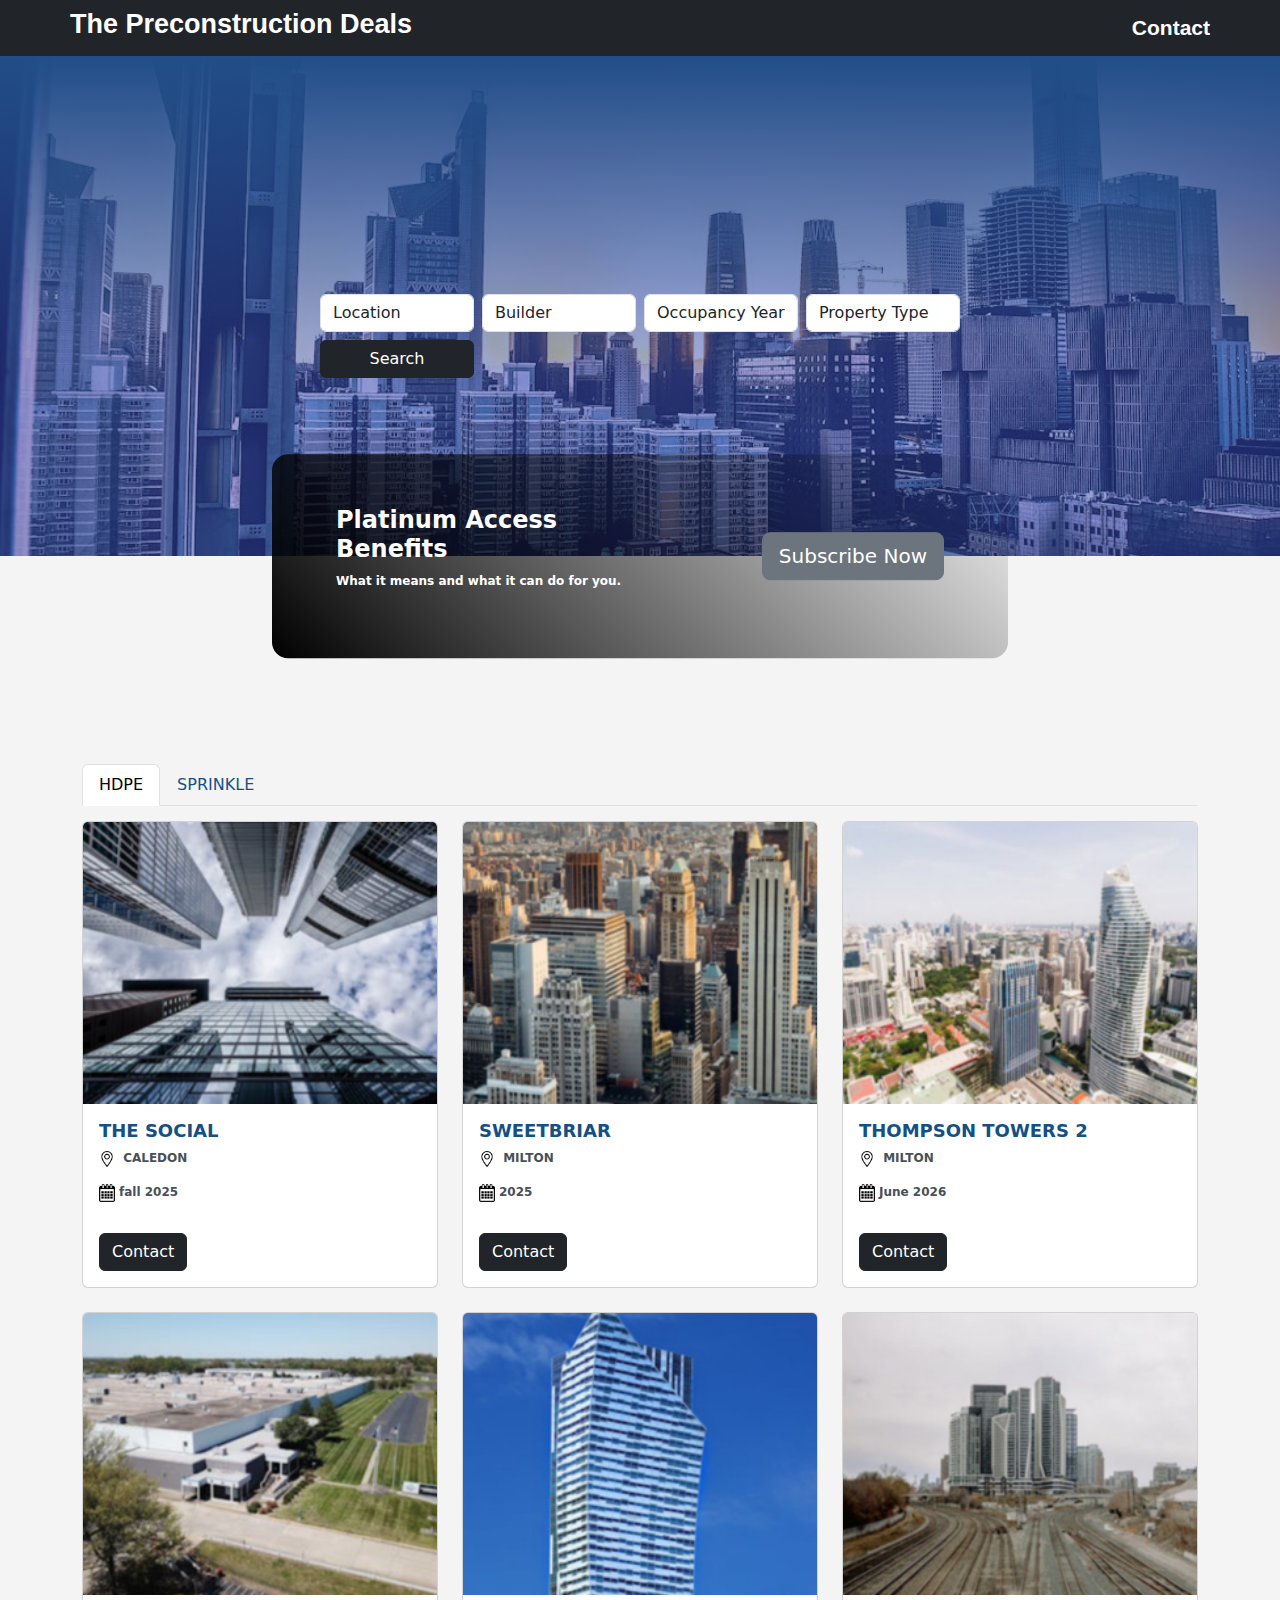
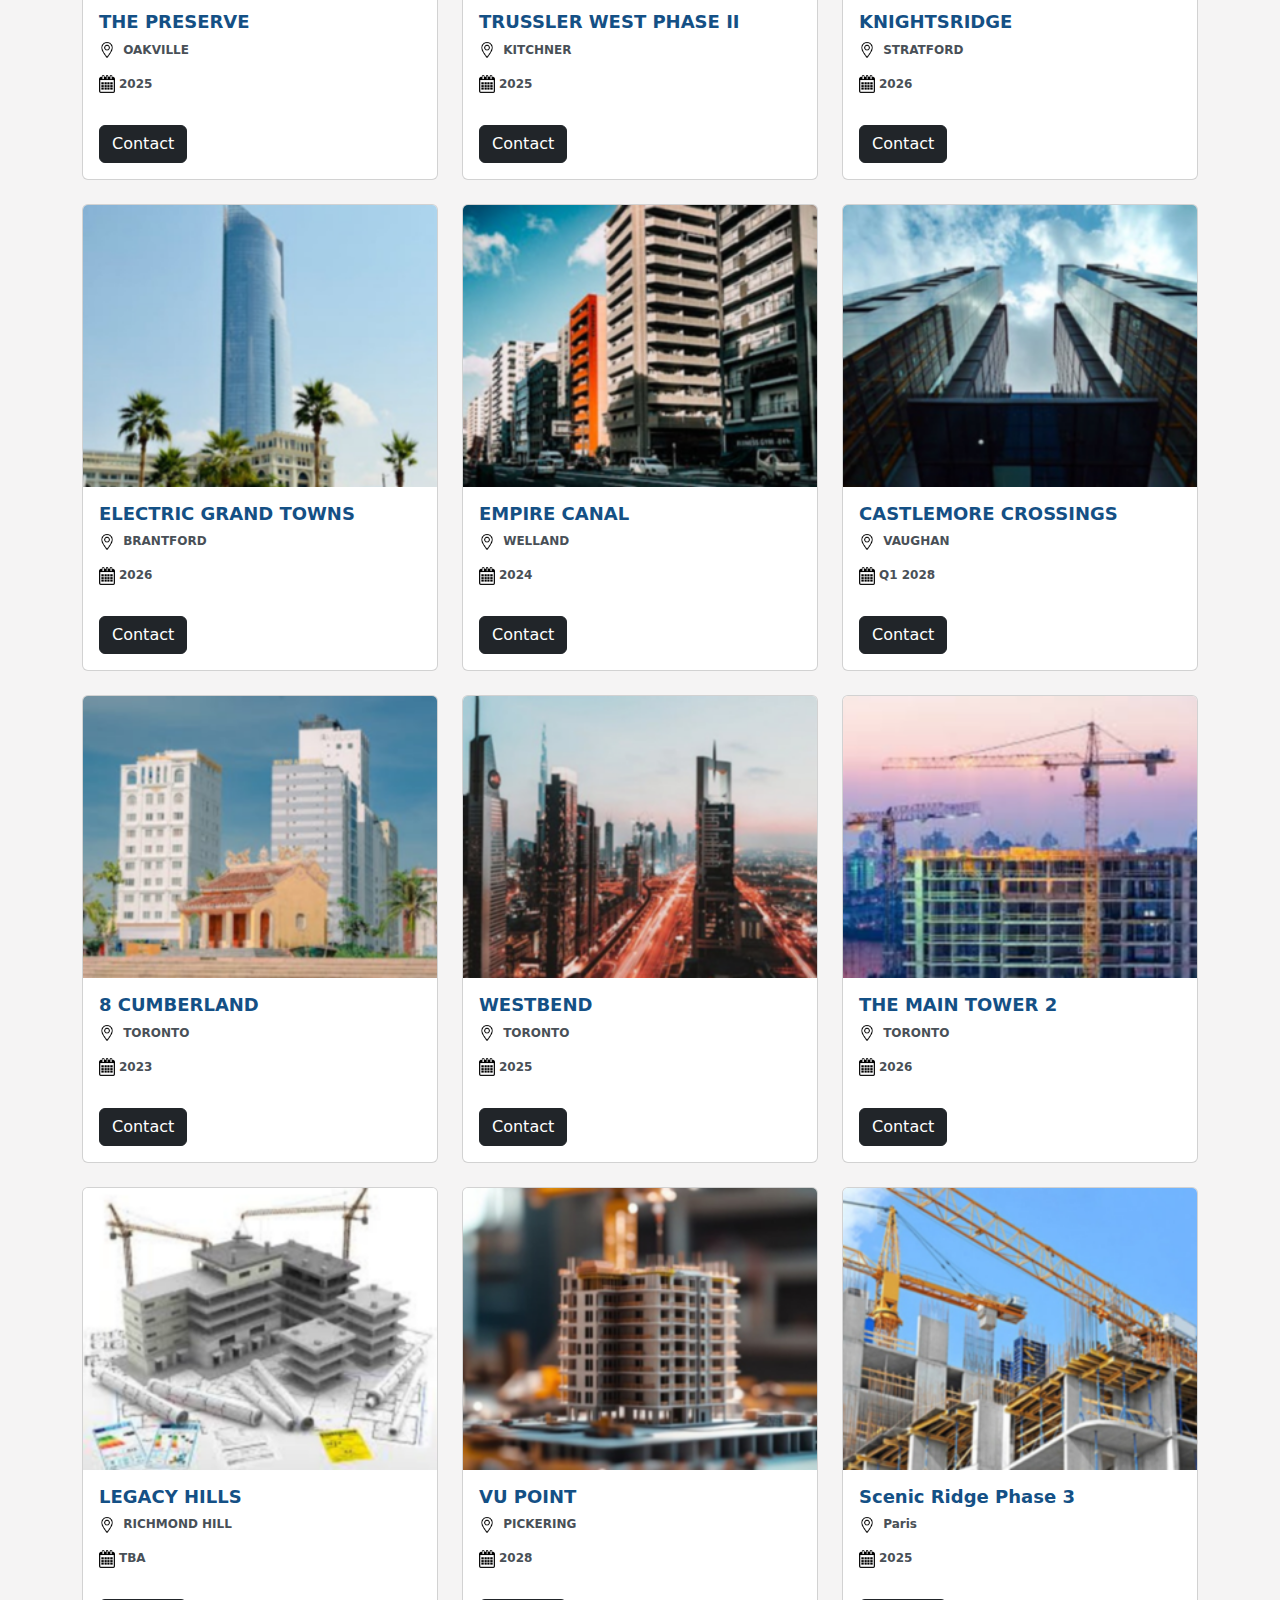
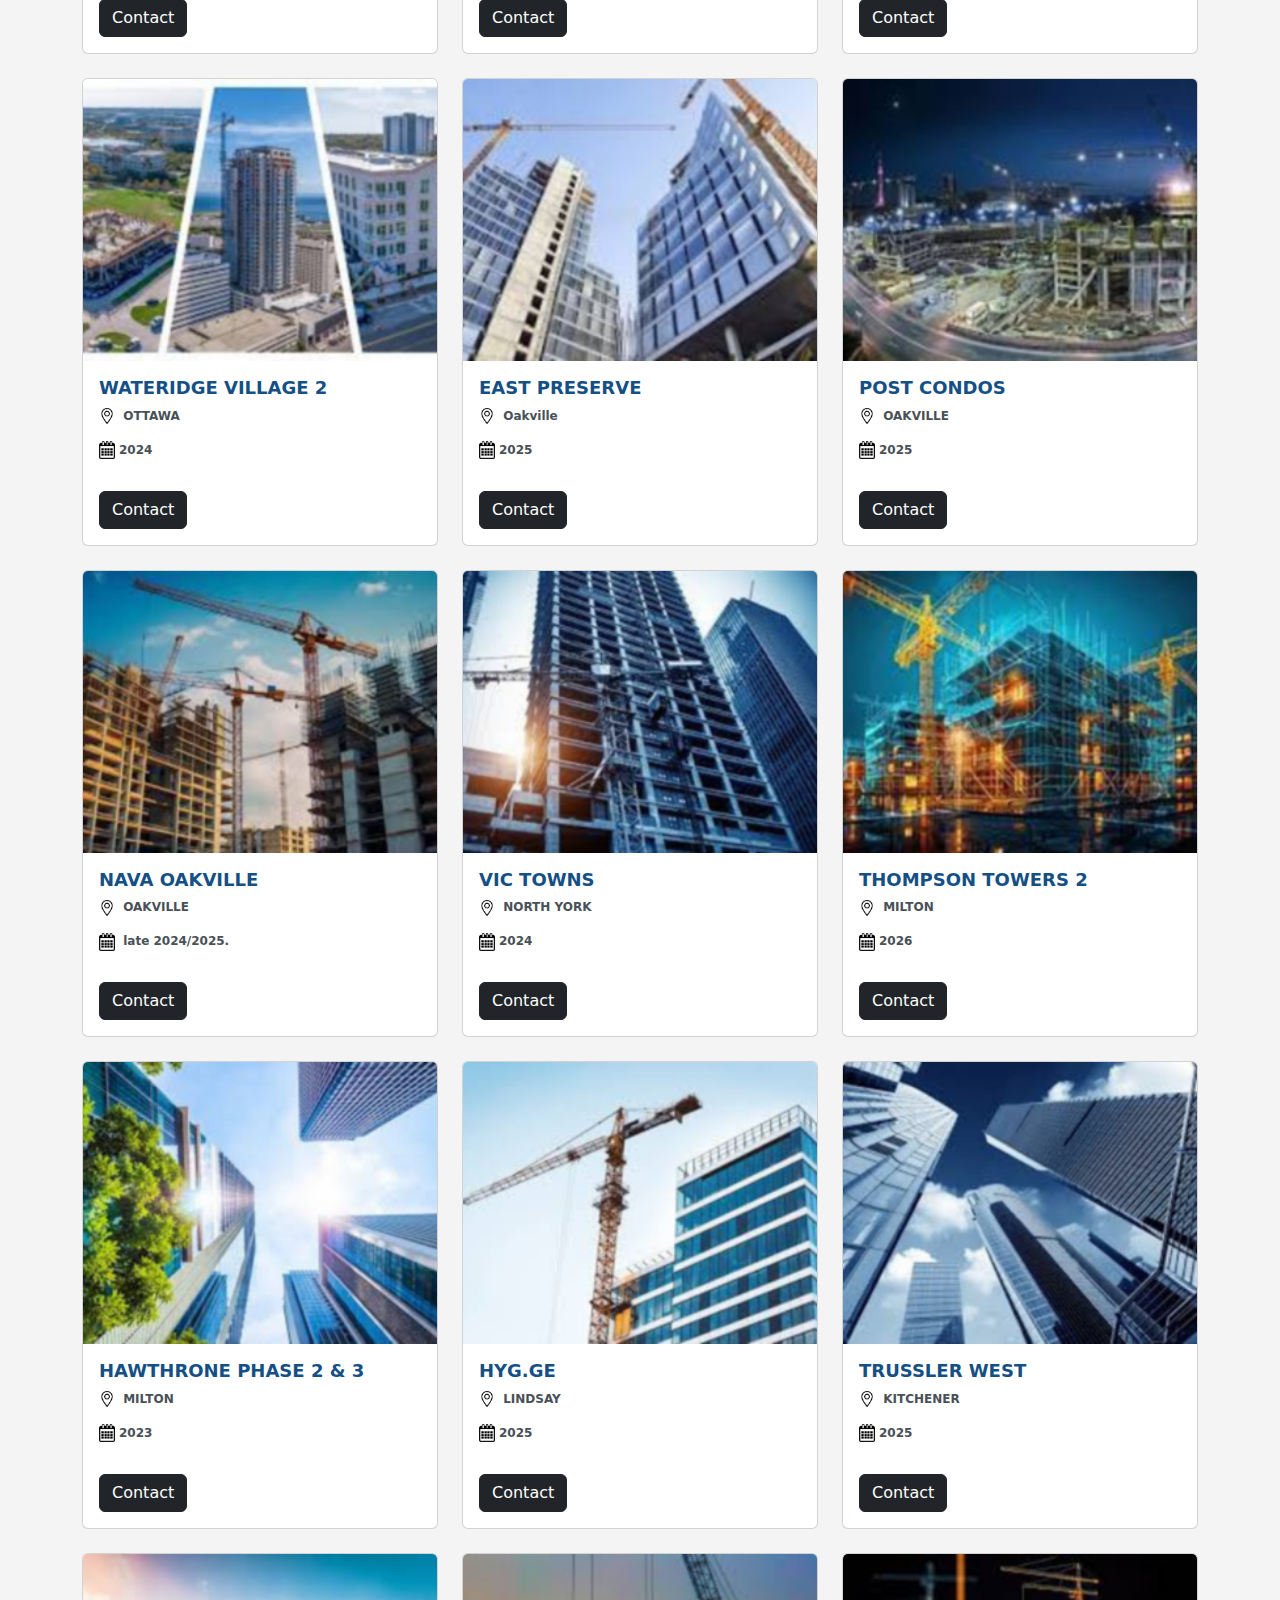
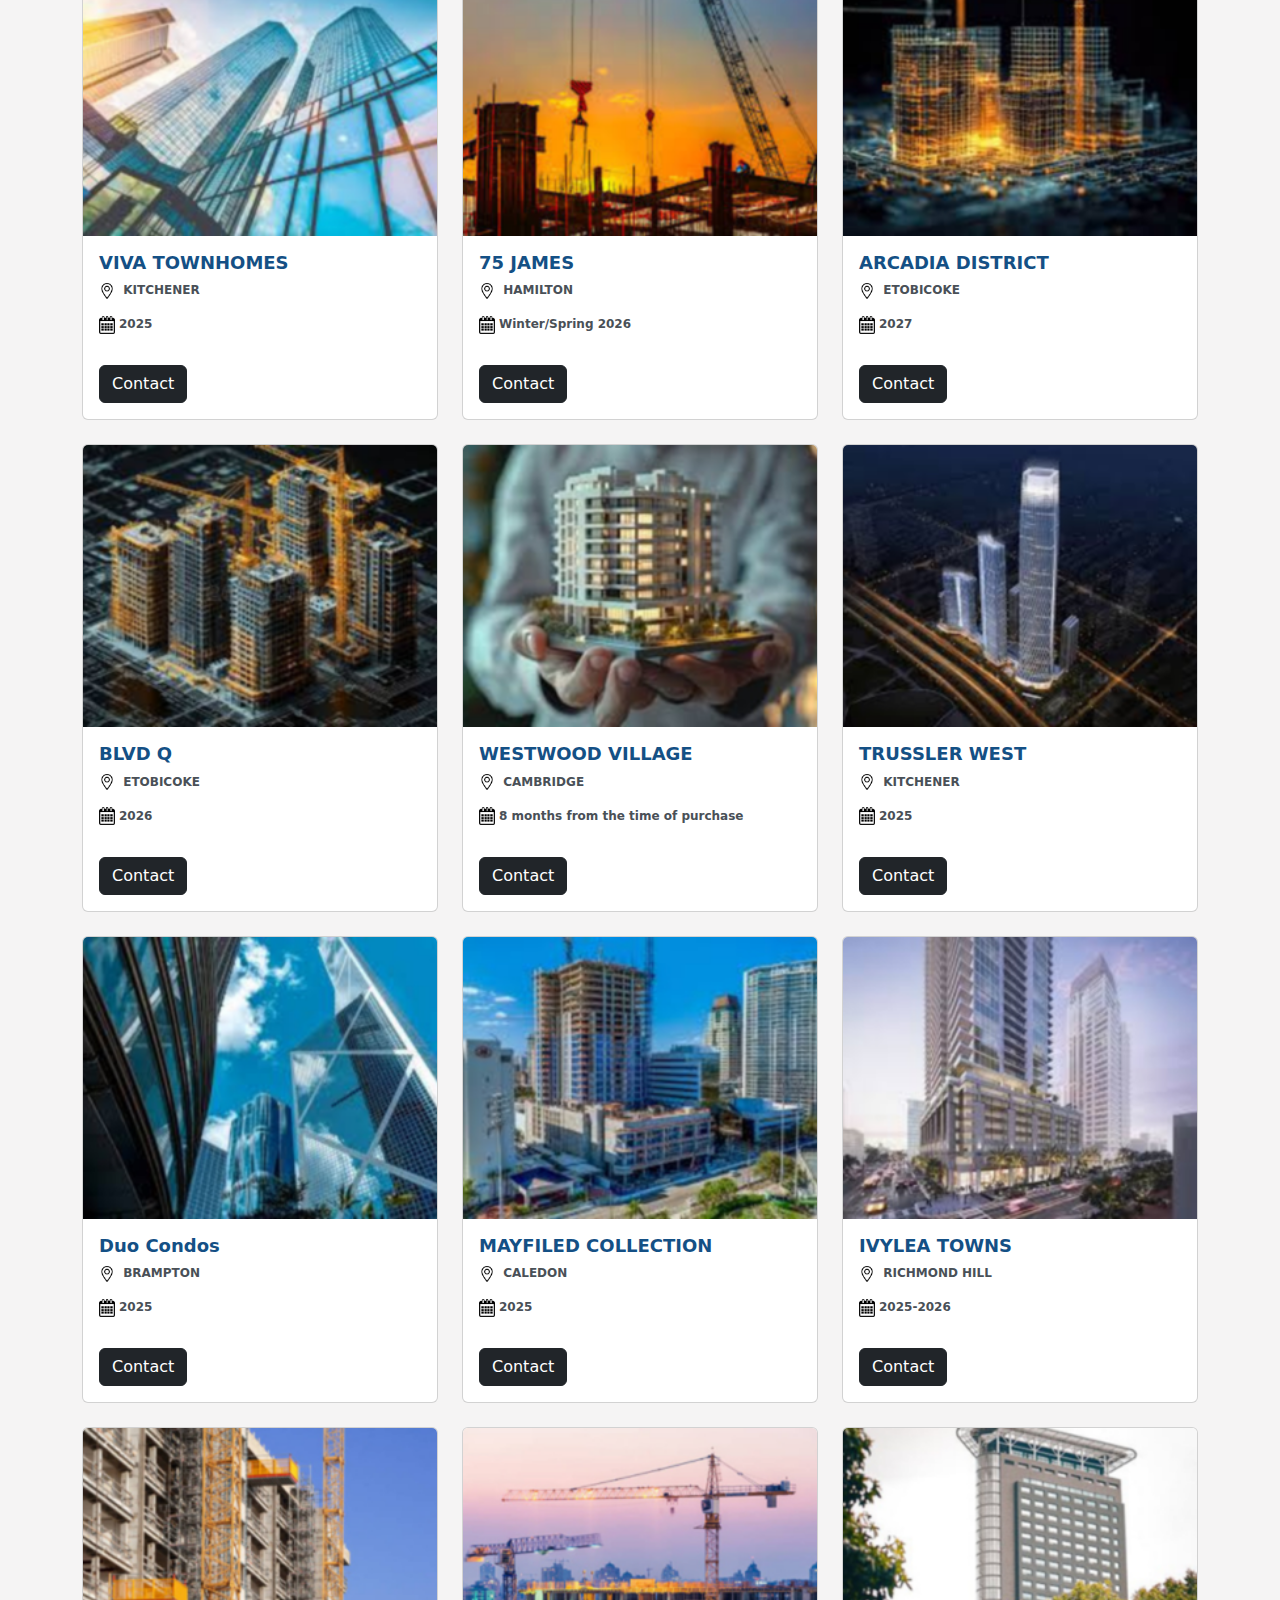
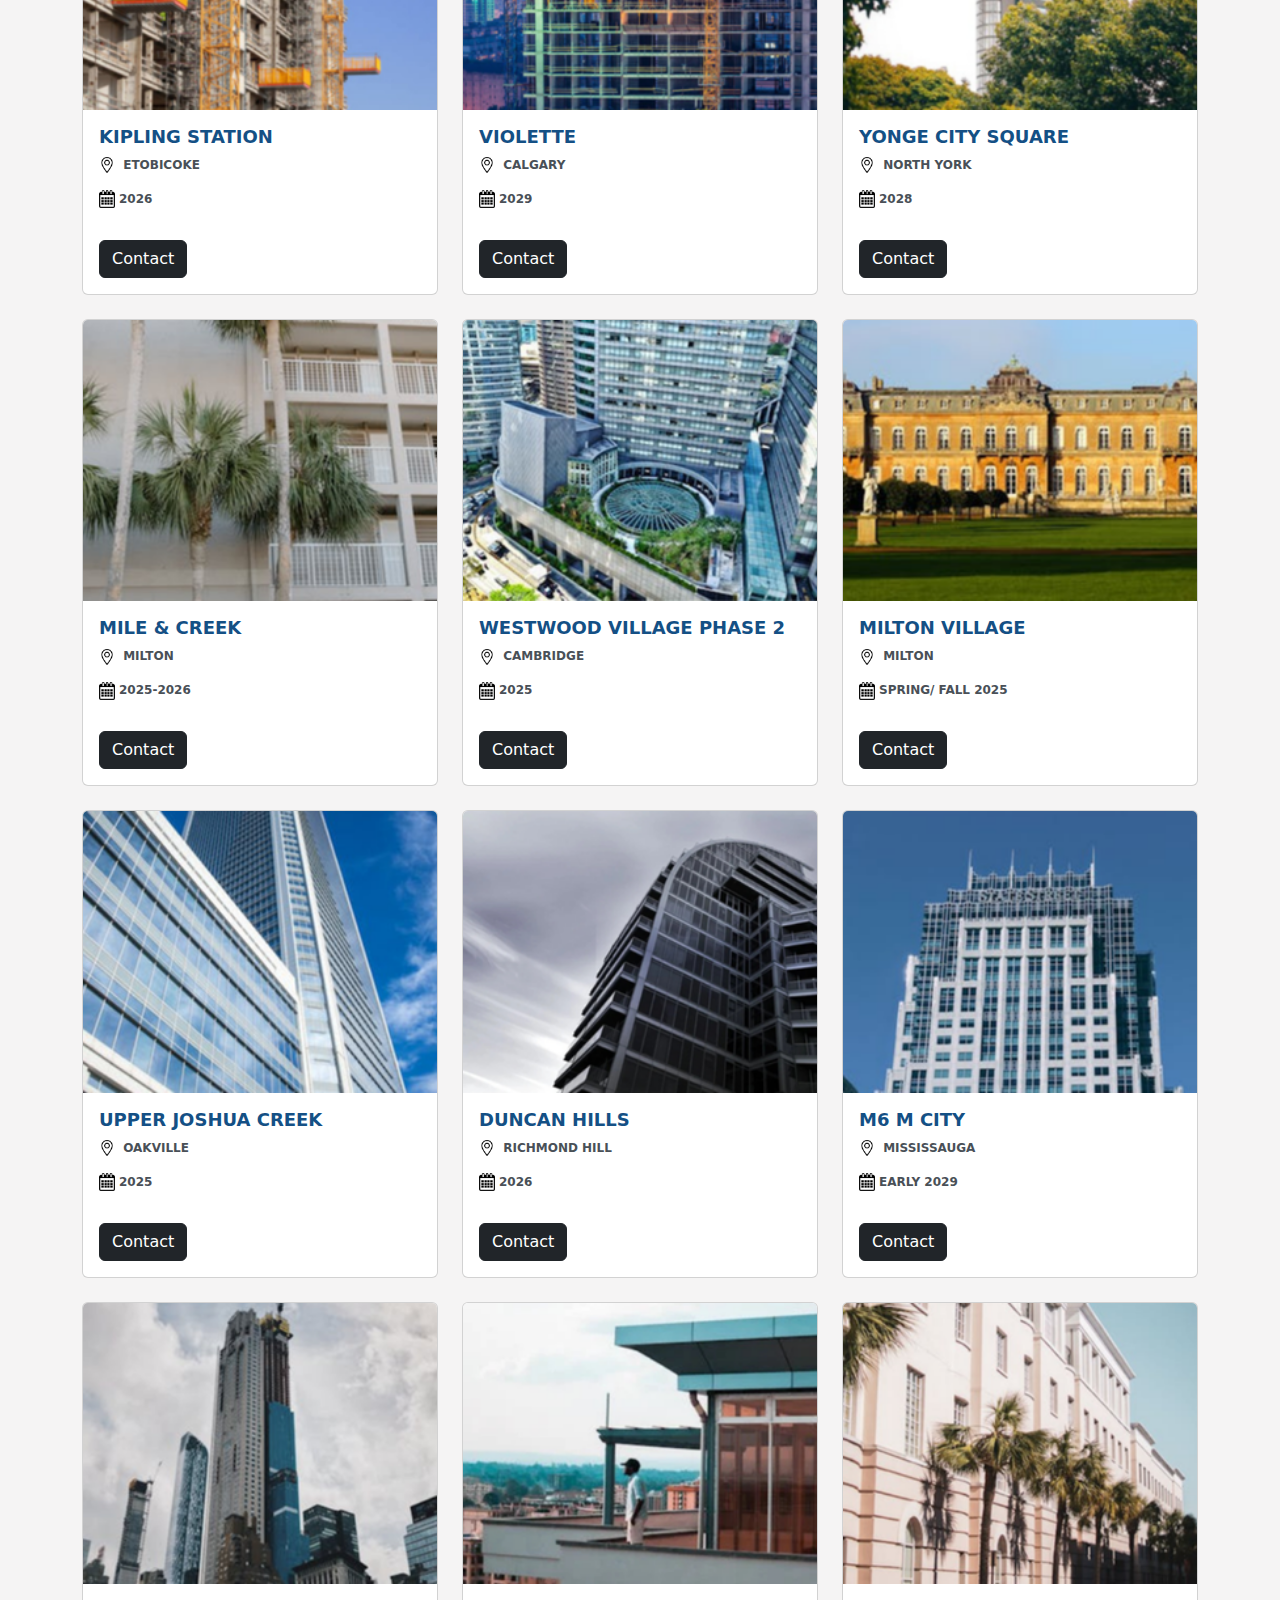
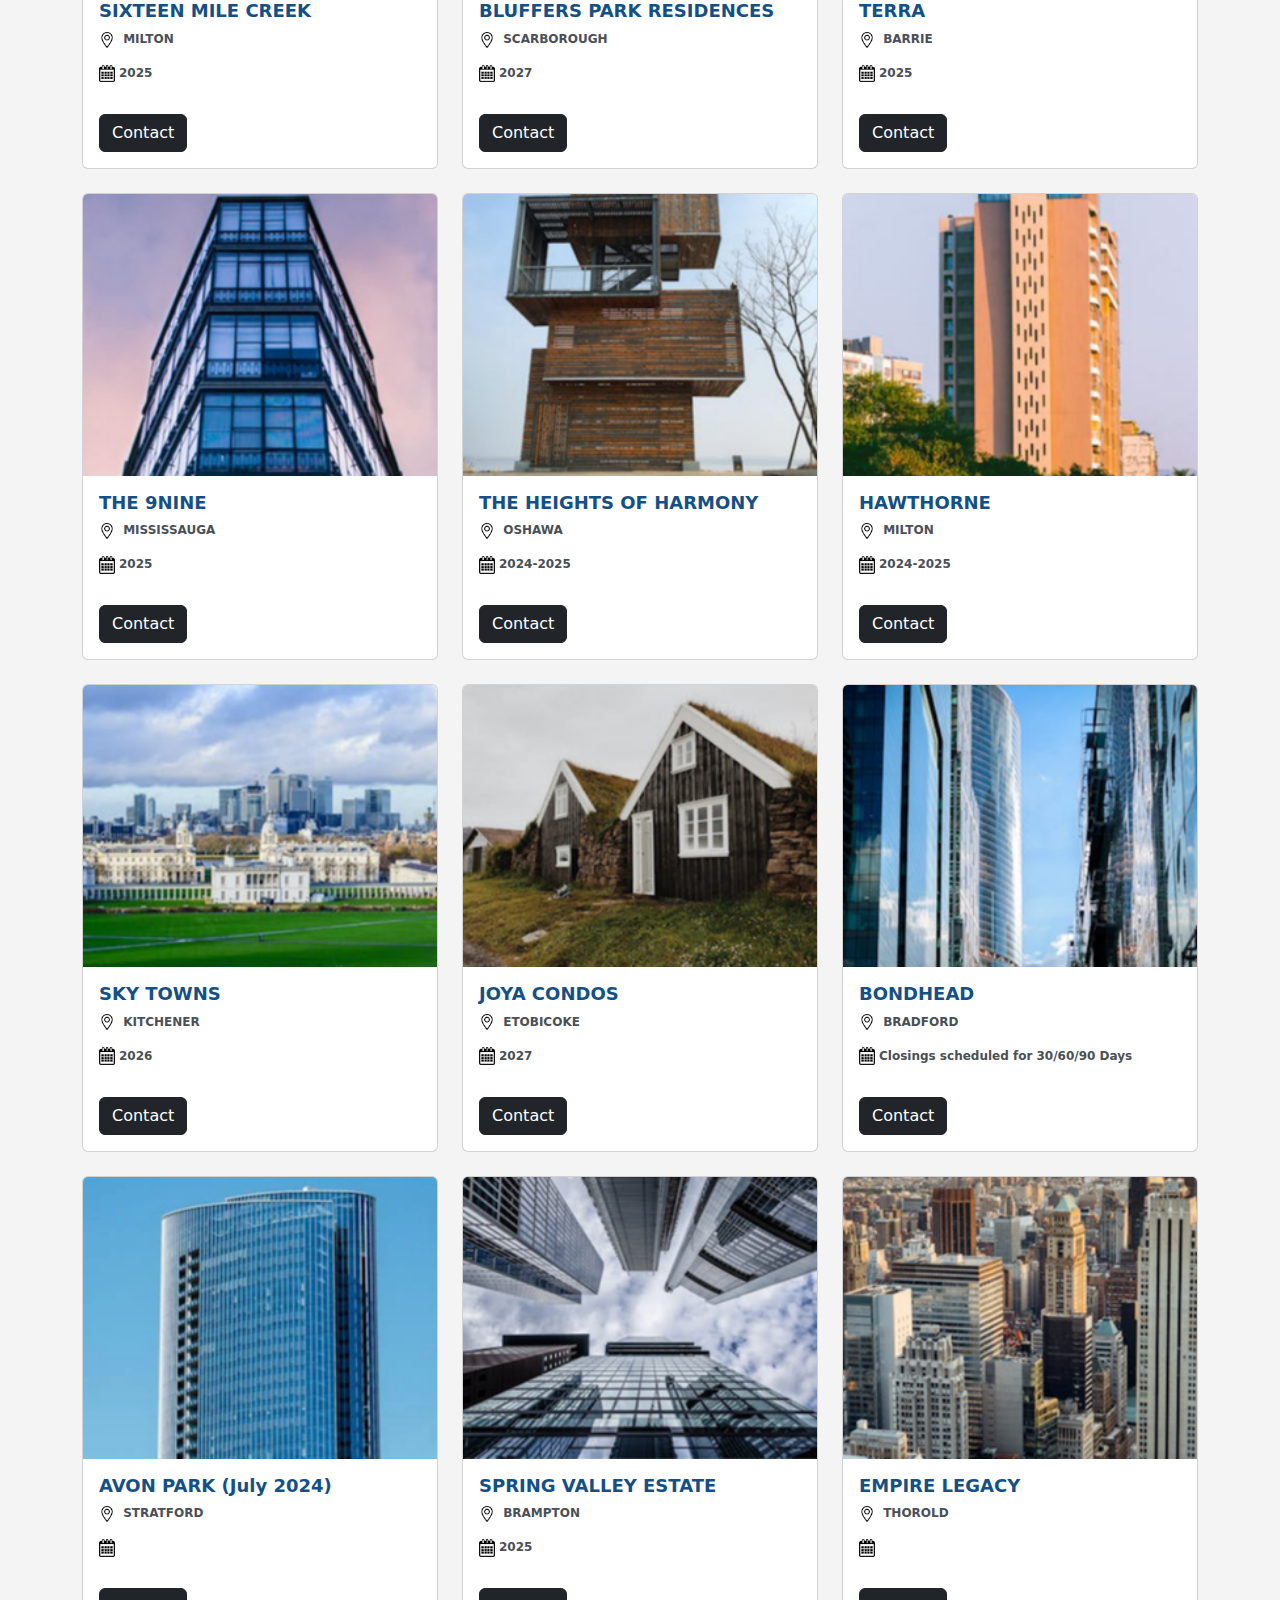
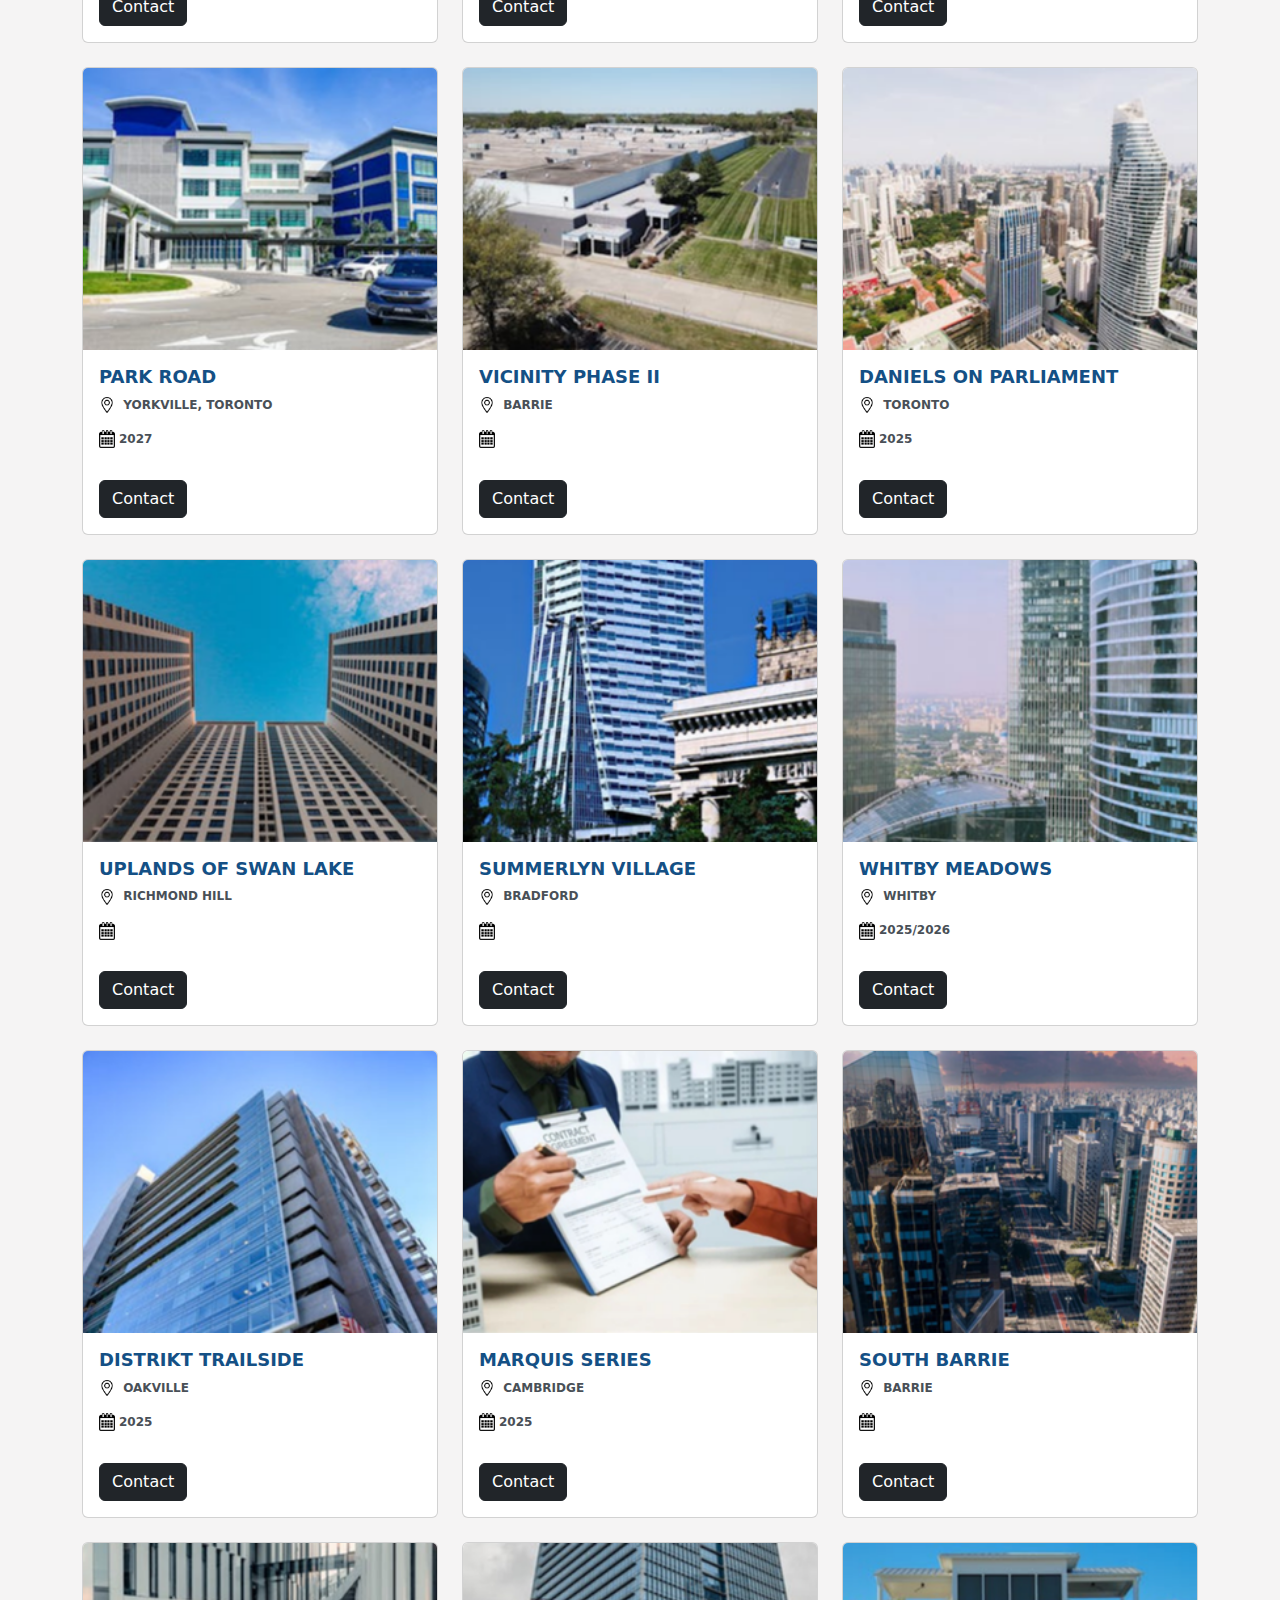
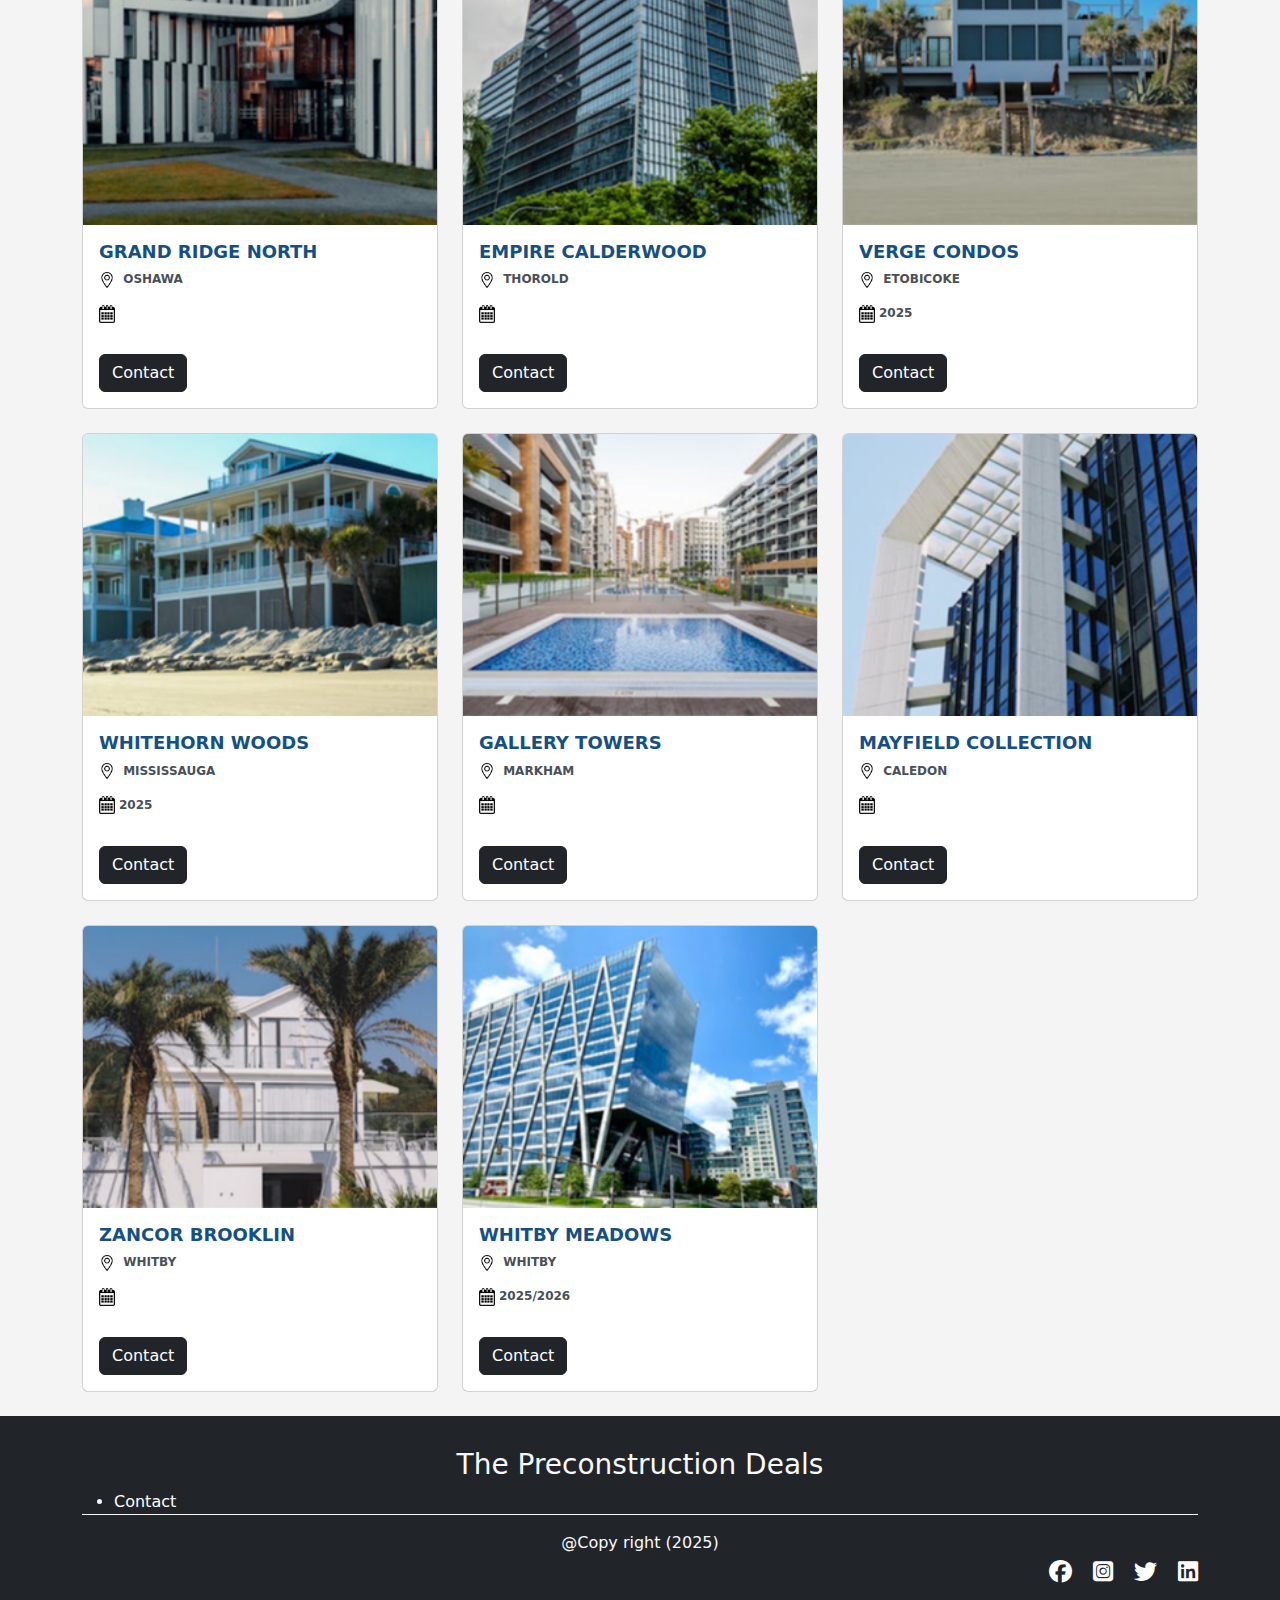
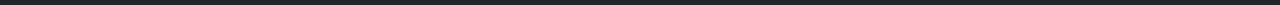
<file: index.html>
<!DOCTYPE html>
<html lang="en">

<head>
  <meta charset="UTF-8" />
  <meta name="viewport" content="width=device-width, initial-scale=1.0" />
  <title>The Preconstruction Deals</title>
  <link href="https://cdn.jsdelivr.net/npm/bootstrap@5.3.0/dist/css/bootstrap.min.css" rel="stylesheet" />
  <link rel="stylesheet" href="https://cdnjs.cloudflare.com/ajax/libs/font-awesome/6.7.2/css/all.min.css" integrity="sha512-Evv84Mr4kqVGRNSgIGL/F/aIDqQb7xQ2vcrdIwxfjThSH8CSR7PBEakCr51Ck+w+/U6swU2Im1vVX0SVk9ABhg==" crossorigin="anonymous" referrerpolicy="no-referrer" />
  <link rel="stylesheet" href="css/style.css">

  
</head>

<body>
  <!--header start-->
  <header class="bg-dark p-8">
    <div class="container" id="nav">
      <div class="row">
        <div class="navbar">
          <div class="main-logo">
            <a href="#">
              <h2>The Preconstruction Deals</h2>
            </a>
          </div>
          <ul class="nav">
            <a href="contact.html">
              <li>Contact</li>
            </a>
          </ul>
        </div>
      </div>
    </div>
    
    
      
  </header>
  <!--header end-->
  <div class="main">
    <div class="search-area" style="background-image: linear-gradient(180deg, rgb(33 78 136) 0%, rgb(56 81 190 / 49%) 60%), url(img/background.jpeg); height: 500px; background-size: cover;
      background-repeat: no-repeat;
      background-position: center;">
      
      <section class="d-flex justify-content-center mt-4">
        <form class="search" method="get" action="#" role="search">
          <div class="row g-2">
            <div class="col-md-3">
              <select id="location" name="location" class="form-control">
                <option value="">Location</option>
              
                <option value="BRAMPTON">BRAMPTON</option>
                <option value="BINBROOK">BINBROOK</option>                
                <option value="KITCHENER">KITCHENER</option>
                <option value="CAMBRIDGE">CAMBRIDGE</option>
                <option value=">ETOBICOKE">ETOBICOKE</option>              
                <option value="HAMILTON">HAMILTON</option>                               
                <option value="LINDSAY">LINDSAY</option>
                <option value="MILTON">MILTON</option>                
                <option value="NORTH YORK">NORTH YORK</option>
                <option value="OAKVILLE">OAKVILLE</option>   
                <option value="OTTAWA">OTTAWA</option>
                <option value="Paris">Paris</option>
                <option value="PICKERING">PICKERING</option>
                <option value="RICHMOND HILL">RICHMOND HILL</option>              
                <option value="VAUGHAN">VAUGHAN</option>
                <option value="WELLAND">WELLAND</option>
                <option value="BRANTFORD">BRANTFORD</option>
                <option value="STRATFORD">STRATFORD</option>    
                <option value="CALEDON">CALEDON</option>                         
                <option value="GEORGETOWN">GEORGETOWN</option>        
                <option value="SCARBOROUGH">SCARBOROUGH</option>
                <option value="EAST OSHAWA">EAST OSHAWA</option>                
                <option value="WOODBRIDGE">WOODBRIDGE</option>
                <option value="WHITBY">WHITBY</option>
                <option value="INNISFIL">INNISFIL</option>          
                <option value="MISSISSAUGA">MISSISSAUGA</option>
                <option value="MARKHAM">MARKHAM</option>
                <option value="BAXTER">BAXTER</option>  
                <option value="RICHMOND HILL">RICHMOND HILL</option>
                <option value="NORTH YORK">NORTH YORK</option>
                <option value="CAMBRIDGE">CAMBRIDGE</option>              
                <option value="OAKVILLE">OAKVILLE</option>
                <option value="BURLINGTON">BURLINGTON</option>                
                <option value="UNIONVILLE">UNIONVILLE</option>            
                <option value="BARRIE">BARRIE</option>                
                <option value="PICKERING WAY ">PICKERING WAY </option>               
                <option value="CALGARY">CALGARY</option>                
                <option value="CAMBRIDGE">CAMBRIDGE</option>                
                <option value="OAKVILLE">OAKVILLE</option>                
                <option value="MISSISSAUGA">MISSISSAUGA</option>       
                <option value="BRADFORD">BRADFORD</option>
                <option value="CALGARY">CALGARY</option>
                <option value="BOLTON">BOLTON</option>
                <option value="WELLAND">WELLAND</option>
                <option value="HOLLAND, Sharon, Queensville and West Gwillimbury.">HOLLAND, Sharon, Queensville and West Gwillimbury.</option>
                <option value="TORONTO">TORONTO</option>
                <option value="BRANTFORD">BRANTFORD</option>
                <option value="BRESLAU">BRESLAU</option>
                <option value="Simcoe, Norfolk County,">Simcoe, Norfolk County,</option>                        
                <option value="THOROLD">THOROLD</option>
                <option value="YORKVILLE, TORONTO">YORKVILLE, TORONTO</option>                     
                <option value="CAMBRIDGE">CAMBRIDGE</option>                   
                <option value="Brampton, at Bramalea & Countryside">Brampton, at Bramalea & Countryside</option>                               
                
                <option value="WATERDOWN">WATERDOWN</option>
                <option value="SEVERN ">SEVERN </option>
                
                

              </select>
            </div>
           <div class="col-md-3">
              <select id="builder" name="builder" class="form-control">
                <option value="">Builder</option>
                <option value="CAIVAN">CAIVAN</option>
                <option value="Cachet Homes">Cachet Homes</option>
                <option value=" BIXEN DEVELOPMENTS INC."> BIXEN DEVELOPMENTS INC.</option>
                <option value="FUSION HOMES">FUSION HOMES</option>
                <option value="Huron Creek Developments">Huron Creek Developments</option>
                <option value="MATTAMY HOMES">MATTAMY HOMES</option>
                <option value="ELLIS DON">ELLIS DON</option>
                <option value="HIGHRISE GROUP">HIGHRISE GROUP</option>
                <option value="POLOCORP">POLOCORP</option>
                <option value="FERNBROOK HOMES ">FERNBROOK HOMES </option>              
                <option value="GREENPARK  ">GREENPARK  </option>
                <option value="SOLOTEX GROUP">SOLOTEX GROUP</option>
                <option value="DIGREEN HOMES">DIGREEN HOMES</option>
                <option value="Greenpark Group">Greenpark Group</option>
                <option value="RAMINGTON HOMES">RAMINGTON HOMES</option>                
                <option value="live communities">live communities</option>
                <option value="MY TRIBUTE">MY TRIBUTE</option>
                <option value="Marlin Spring">Marlin Spring</option>
                <option value="GREAT GULF">GREAT GULF</option>
                <option value="Royalpine Home">Royalpine Home/option>
                <option value="EMPIRE COMMUNITIES">EMPIRE COMMUNITIES</option>
                <option value="LIV Communities">LIV Communities</option>
                <option value="RIDGEVIEW HOMES">RIDGEVIEW HOMES</option>
                <option value="ACTIVA">ACTIVA</option>
                <option value="remingtonhomes">remingtonhomes</option>
                <option value="sienna">sienna</option>
                <option value="coscorp">coscorp</option>
                <option value="ferNBROOK HOMES ">ferNBROOK HOMES </option>
                <option value="ellisdon">ellisdon</option>
                <option value="cachet">cachet</option>
                <option value="treasurehill">treasurehill</option>
                <option value="LIFETIME DEVELOPMENTS">LIFETIME DEVELOPMENTS</option>              
                <option value="MARLIN Spring">MARLIN Spring</option>
                <option value="PRIMONT">PRIMONT</option>
                <option value="MADISON GROUP">MADISON GROUP</option>
                <option value="Rosehaven">Rosehaven</option>
                <option value="LCH development">LCH development</option>
                <option value="menkes ">menkes </option>
                <option value="Regal Crest Homes">Regal Crest Homes</option>
                <option value="brightwater">brightwater</option>
                <option value="ARISTA, DECO , OPUS ">ARISTA, DECO , OPUS </option>
                <option value="tofino builder">tofino builder</option>
                <option value="mattamy">mattamy</option>
                <option value="brookfieldresidentialon">brookfieldresidentialon</option>
                <option value="fieldgate homes">fieldgate homes</option>
                <option value="RISE & ROSE ">RISE & ROSE </option>
                <option value="BAKER">BAKER</option>
                <option value="GRANITE HOMES">GRANITE HOMES</option>
                <option value="HARHAY DEVELOPMENTS ">HARHAY DEVELOPMENTS </option>
                <option value="CRYSTAL & FERNBROOK HOMES">CRYSTAL & FERNBROOK HOMES</option>
                <option value="NATIONAL HOMES">NATIONAL HOMES</option>
                <option value="NATIONAL AND BRIXEN">NATIONAL AND BRIXEN</option>
                <option value="BY ZANCOR HOMES">BY ZANCOR HOMES</option>
                <option value="MINTO COMMUNITIES">MINTO COMMUNITIES</option>
                <option value="GERMANIUM">GERMANIUM</option>
                <option value="ALMAADEV">ALMAADEV</option>
                <option value="SEVOY">SEVOY</option>
                <option value="ROSEHAVEN">ROSEHAVEN</option>
                <option value="CENTRE COURT">CENTRE COURT</option>
                <option value="TRUMAN HOMES">TRUMAN HOMES</option>
                <option value="GUPTA GROUP">GUPTA GROUP</option>
                <option value="RIDGEVIEW HOMES">RIDGEVIEW HOMES</option>
                <option value="GREAT GULF">GREAT GULF</option>
                <option value="ARKFIELD">ARKFIELD</option>
                <option value="URBAN CAPITAL">URBAN CAPITAL</option>
                <option value="FIELDGATE HOMES">FIELDGATE HOMES</option>       
                <option value="ANDRIN">ANDRIN</option>
                <option value="REGAL CREST HOMES">REGAL CREST HOMES</option>
                <option value="PINE GLEN">PINE GLEN</option>                
                <option value="EQUITON DEVELOPER">EQUITON DEVELOPER</option>
                <option value="EMPIRE COMMUNITIES">EMPIRE COMMUNITIES</option>
                <option value="CALIBREX">CALIBREX</option>
                <option value="PEARL VALLEY HOMES">PEARL VALLEY HOMES</option>
                <option value="CAPITAL DEVELOPMENTS">CAPITAL DEVELOPMENTS</option>
                <option value="DANIELS">DANIELS</option>
                <option value="RICHMOND HILL">RICHMOND HILL</option>
                <option value="DISTRIKT DEVELOPMENTS">DISTRIKT DEVELOPMENTS</option>
                <option value="TRESURE HILL">TRESURE HILL</option>                
                <option value="SUNNY COMMUNITIES">SUNNY COMMUNITIES</option>
                <option value="RIO CAN LIVING">RIO CAN LIVING</option>
                <option value="THE REMINGTON GROUP">THE REMINGTON GROUP</option>              
                <option value="ZANCOR">ZANCOR</option>
                <option value="OPUS HOMES">OPUS HOMES</option>
                <option value="DECO HOMES ">DECO HOMES </option>                
                <option value="COUNTRYWIDE  ">COUNTRYWIDE </option>
                






              </select>
            </div>
           
            <div class="col-md-3">
              <select id="occupancy" name="occupancy" class="form-control">
                <option value="">Occupancy Year</option>
                <option value="2024">2024</option>
                <option value="8 months from the time of purchase ">8 months from the time of purchase </option>
                <option value="2025">2025</option>
                <option value="2026">2026</option>
                <option value="2027">2027</option>
                <option value="Winter/Spring 2026">Winter/Spring 2026</option>
                <option value="2023">2023</option>
                <option value=" late 2024/2025."> late 2024/2025.</option>
                <option value="2028">2028</option>
                <option value="TBA">TBA</option>
                <option value="Q1 2028">Q1 2028</option>
                <option value="June 2026">June 2026</option>
                <option value="fall 2025">fall 2025</option>
                <option value="Q2 2027">Q2 2027</option>
                <option value="move in ready - 2025">move in ready - 2025</option>
                <option value="summer 2025">summer 2025</option>
                <option value="2029">2029</option>
                <option value="2025/2026">2025/2026</option>
                <option value="fall 2024">fall 2024</option>
                <option value="WITHIN120DAYS ">WITHIN120DAYS </option>
                <option value="SUMMER 2026">SUMMER 2026</option>
                <option value="WINTER 2025 - FALL 2026">WINTER 2025 - FALL 2026</option>
                <option value="2025-2026">2025-2026</option>
                <option value="SPRING/ FALL 2025">SPRING/ FALL 2025</option>
                <option value="EARLY 2029">EARLY 2029</option>
                <option value="2024-2025">2024-2025</option>
                <option value="Closings scheduled for 30/60/90 Days">Closings scheduled for 30/60/90 Days</option>
                <option value="Spring/Summer 2025 ">Spring/Summer 2025 </option>
                <option value="2025/2026">2025/2026</option>         
                <option value="SUMMER 2025 ">SUMMER 2025 </option>
                <option value="New release - Novemeber 2024">New release - Novemeber 2024</option>

              </select>
            </div>
            <div class="col-md-3">
              <select id="property-type" name="property-type" class="form-control">
                <option value="">Property Type</option>
                <option value="Detached and Towns">Detached and Towns</option>
                <option value="CDETACHED HOMES">CDETACHED HOMES</option>
                <option value="Condos">Condos</option>
                <option value="Townhomes and Detached">Townhomes and Detached</option>
                <option value="TOWNHOMES">TOWNHOMES</option>
                <option value="Townhomes & Single Car Detached  Double Car Detached">"Townhomes & Single Car Detached
                Double Car Detached"</option>
                <option value="Urban, Terrace and Traditional Towns">Urban, Terrace and Traditional Towns</option>
                <option value="SINGLE FAMILY HOMES">SINGLE FAMILY HOMES</option>
                <option value="DETACHED ">DETACHED </option>
                <option value="condo towers">condo towers</option>
                <option value="DETACHED HOMES AND TOWNS">DETACHED HOMES AND TOWNS</option>
                <option value="urban towns">urban towns</option>
                <option value="condo towers">condo towers</option>
                <option value="stacked townhomes">stacked townhomes</option>
                <option value="detached / estate homes">detached / estate homes</option>
                <option value="townhomes and bungalows">townhomes and bungalows</option>
                <option value="TOWNS, SEMIS, DETACHED HOMES">TOWNS, SEMIS, DETACHED HOMES</option>
                <option value="2,3 storey towns and 2 cargarage towns">2,3 storey towns and 2 cargarage towns</option>
                <option value="STACKED TOWNHOMES">STACKED TOWNHOMES</option>
                <option value="DETACHED SINGLES AND TOWNS">DETACHED SINGLES AND TOWNS</option>
                <option value="BUNGLOWS AND 2 STOREY DETACHED">BUNGLOWS AND 2 STOREY DETACHED</option>
                <option value="MID-RISE CONDOS">MID-RISE CONDOS</option>
                <option value="DETACHED HOMES">DETACHED HOMES</option>
                <option value="TOWNHOMES AND DETACHED">TOWNHOMES AND DETACHED</option>
                <option value="SEMI AND DETACHED">SEMI AND DETACHED</option>
                <option value="B2B TOWNS & REARLANE TOWNHOMES">B2B TOWNS & REARLANE TOWNHOMES</option>
                <option value="2 STOREY RESIDENCES">2 STOREY RESIDENCES</option>
                <option value="36' & 40' GRAND DETACHED HOMES">36' & 40' GRAND DETACHED HOMES</option>
                <option value="TOWNS, SEMIS AND SINGLES">TOWNS, SEMIS AND SINGLES</option>
                <option value="CFREEHOLD TOWNHOMES">FREEHOLD TOWNHOMES</option>                
                <option value="DETACHED & SEMI-DETACHED">DETACHED & SEMI-DETACHED</option>
                <option value="TOWNHOMES, CONDOS & PENTHOUSE">TOWNHOMES, CONDOS & PENTHOUSE</option>
                <option value="TOWNHOMES, CONDOS & DETACHED">TOWNHOMES, CONDOS & DETACHED</option>
                <option value="TOWNHOMES & CONDO TOWNHOMES">TOWNHOMES & CONDO TOWNHOMES</option>
                <option value="TOWNS, SEMI-DETACHED & DETACHED">TOWNS, SEMI-DETACHED & DETACHED</option>
                <option value="Freehold 3-Storey Rear-Lane Towns">Freehold 3-Storey Rear-Lane Towns</option>
                <option value="FREEHOLD TOWNS, DETACHED HOMES">FREEHOLD TOWNS, DETACHED HOMES</option>
                <option value="  TOWNS, DETACHED HOMES">  TOWNS, DETACHED HOMES</option>
                <option value="City Towns, Street Towns, Semi & Single Detached ">City Towns, Street Towns, Semi & Single Detached </option>
                <option value="LARGE 3 BEDROOM TOWNHOMES ">LARGE 3 BEDROOM TOWNHOMES </option>
                <option value="SINGLES AND TOWNS ">SINGLES AND TOWNS </option>
                <option value="20' Towns, 38', 45' & 50' Singles">20' Towns, 38', 45' & 50' Singles</option>
                
                
                
              </select>
            </div>
           
            <div class="col-md-3">
              <button type="submit" class="btn btn-dark w-100">Search</button>
            </div>
          </div>
        </form>
      </section>
    </div>
    <aside class="container py-3 py-lg-0" id="header_cta">
      <div class="row justify-content-center">
        <div class="col-12 col-lg-10 col-xl-8">
          <div class="p-5 bg-primar rounded-4">
            <div class="row py-lg-1 px-lg-3">
              <div class="col-12 col-md-6 col-lg-6">
                <h2 class="fw-semibold text-white h4 mb-2">Platinum Access Benefits</h2>
                <p class="text-white">What it means and what it can do for you.</p>
              </div>
              <div class="col-12 col-md-6 col-lg-6 d-flex align-items-center justify-content-lg-end">
                <div class="mt-2 mt-lg-0">
                  <button data-bs-toggle="modal" data-bs-target="#platinum-access"
                    class="btn btn-secondary btn-lg rounded-3 ms-2">Subscribe Now </button>
                </div>
              </div>
            </div>
          </div>
        </div>
      </div>
    </aside>
    
    <div class="container mt-1">     
      <ul class="nav nav-tabs" id="myTab" role="tablist">
        <!-- Tabs will be dynamically inserted here -->
      </ul>
      <div class="tab-content" id="myTabContent">
        <!-- Tab content will be dynamically inserted here -->
      </div>
    </div>
  </div>
  <!-- Footer-Section Start-->
    <div class="Main-Footer mt-10 pt-15 text-light bg-dark">
        <div class="footer-section">
            <div class="container">
                <div class="row">
                    <div class="footer-logo text-center pt-15 mt-10">
                        <h3 class="logo mt-10 pt-20">The Preconstruction Deals</h3>
                    </div>
                    <div class="footer-content">
                        <ul class="footer-nav">
                            <li><a href="#">Contact</a></li>
                        </ul>
                    </div>
                    <div class="copyright text-center pt-15 mt-10">
                        <span>@Copy right (2025) </span>
                    </div>
                    <div class="social-link text-end">
                        <ul>
                            <li><a href="#"><i class="fa-brands fa-facebook"></i></a></li>
                            <li><a href="#"><i class="fa-brands fa-square-instagram"></i></a></li>
                            <li><a href="#"><i class="fa-brands fa-twitter"></i></a></li>
                            <li><a href="#"><i class="fa-brands fa-linkedin"></i></a></li>
                        </ul>
                    </div>
                </div>
            </div>
        </div>
    </div>
        <!-- Footer-Section End-->

  <script src="https://cdn.jsdelivr.net/npm/bootstrap@5.3.0/dist/js/bootstrap.bundle.min.js"></script>
  <script>
    const galleryData = [
      {
        category: "hdpe",
        title: "THE SOCIAL",
        location: "CALEDON",
        occupancy: "fall 2025",       
        image:
          "img/1.png",
      },
      {
        category: "hdpe",
        title: "SWEETBRIAR",
        location: "MILTON",
        occupancy: "2025",       
        image:
          "img/2.png",
      },
      {
        category: "hdpe",
        title: "THOMPSON TOWERS 2",
        location: "MILTON",
        occupancy: "June 2026",       
        image:
          "img/3.png",
      },
      {
        category: "hdpe",
        title: "THE PRESERVE",
        location: "OAKVILLE",
        occupancy: "2025",       
        image:
          "img/4.png",
      },
      {
        category: "hdpe",
        title: " TRUSSLER WEST PHASE II",
        location: "KITCHNER",
        occupancy: "2025",        
        image:
          "img/5.png",
      },
      {
        category: "hdpe",
        title: "KNIGHTSRIDGE",
        location: "STRATFORD",
        occupancy: "2026",        
        image:
        "img/6.png"      },
      {
        category: "hdpe",
        title: "ELECTRIC GRAND TOWNS",
        location: "BRANTFORD",
        occupancy: "2026",        
        image:
          "img/7.png",
      },
      {
        category: "hdpe",
        title: "EMPIRE CANAL",
        location: "WELLAND",
        occupancy: "2024",       
        image:
          "img/8.png",
      },
      {
        category: "hdpe",
        title: "CASTLEMORE CROSSINGS",
        location: "VAUGHAN",
        occupancy: "Q1 2028",        
        image:
          "img/9.png",
      },
      {
        category: "hdpe",
        title: "8 CUMBERLAND",
        location: "TORONTO",
        occupancy: "2023",       
        image:
          "img/10.png",
      },
      {
        category: "hdpe",
        title: "WESTBEND",
        location: "TORONTO",
        occupancy: "2025",       
        image:
          "img/11.png",
      },
      {
        category: "hdpe",
        title: "THE MAIN TOWER 2",
        location: "TORONTO",
        occupancy: "2026",        
        image:
          "img/12.png",
      },
      {
        category: "hdpe",
        title: "LEGACY HILLS",
        location: "RICHMOND HILL",
        occupancy: "TBA",       
        image:
          "img/13.png",
      },
      {
        category: "hdpe",
        title: "VU POINT",
        location: "PICKERING",
        occupancy: "2028",        
        image:
          "img/14.png",
      },
      {
        category: "hdpe",
        title: "Scenic Ridge Phase 3",
        location: "Paris",
        occupancy: "2025",       
        image:
          "img/15.png",
      },
      {
        category: "hdpe",
        title: "WATERIDGE VILLAGE 2",
        location: "OTTAWA",
        occupancy: "2024",       
        image:
          "img/16.png",
      },
      {
        category: "hdpe",
        title: "EAST PRESERVE",
        location: "Oakville",
        occupancy: "2025",       
        image:
          "img/17.png",
      },
      {
        category: "hdpe",
        title: "POST CONDOS",
        location: "OAKVILLE",
        occupancy: "2025",        
        image:
          "img/18.png",
      },
      {
        category: "hdpe",
        title: "NAVA OAKVILLE",
        location: "OAKVILLE",
        occupancy: " late 2024/2025.",       
        image:
          "img/19.png",
      },
      {
        category: "hdpe",
        title: "VIC TOWNS",
        location: "NORTH YORK",
        occupancy: "2024",       
        image:
          "img/20.png",
      },
      {
        category: "hdpe",
        title: "THOMPSON TOWERS 2",
        location: "MILTON",
        occupancy: "2026",       
        image:
          "img/21.png",
      },
      {
        category: "hdpe",
        title: "HAWTHRONE PHASE 2 & 3",
        location: "MILTON",
        occupancy: "2023",       
        image:
          "img/22.png",
      },
      {
        category: "hdpe",
        title: "HYG.GE",
        location: "LINDSAY",
        occupancy: "2025",       
        image:
          "img/23.png",
      },
      {
        category: "hdpe",
        title: "TRUSSLER WEST",
        location: "KITCHENER",
        occupancy: "2025",       
        image:
          "img/24.png",
      },
      {
        category: "hdpe",
        title: "VIVA TOWNHOMES",
        location: "KITCHENER",
        occupancy: "2025",       
        image:
          "img/25.png",
      },
      {
        category: "hdpe",
        title: "75 JAMES",
        location: "HAMILTON",
        occupancy: "Winter/Spring 2026",       
        image:
          "img/26.png",
      },
      {
        category: "hdpe",
        title: "ARCADIA DISTRICT",
        location: "ETOBICOKE",
        occupancy: "2027",       
        image:
          "img/27.png",
      },
      {
        category: "hdpe",
        title: "BLVD Q",
        location: "ETOBICOKE",
        occupancy: "2026",       
        image:
          "img/28.png",
      },
      {
        category: "hdpe",
        title: "WESTWOOD VILLAGE",
        location: "CAMBRIDGE",
        occupancy: "8 months from the time of purchase ",       
        image:
          "img/29.png",
      },
      {
        category: "hdpe",
        title: "TRUSSLER WEST",
        location: "KITCHENER",
        occupancy: "2025",       
        image:
          "img/30.png",
      },
      {
        category: "hdpe",
        title: "Duo Condos",
        location: "BRAMPTON",
        occupancy: "2025",       
        image:
          "img/31.png",
      },
      {
        category: "hdpe",
        title: "MAYFILED COLLECTION",
        location: "CALEDON",
        occupancy: "2025",       
        image:
          "img/32.png",
      },
      {
        category: "hdpe",
        title: "IVYLEA TOWNS",
        location: "RICHMOND HILL",
        occupancy: "2025-2026",       
        image:
          "img/33.png",
      },
      {
        category: "hdpe",
        title: "KIPLING STATION ",
        location: "ETOBICOKE",
        occupancy: "2026",       
        image:
          "img/34.png",
      },
      {
        category: "hdpe",
        title: "VIOLETTE",
        location: "CALGARY",
        occupancy: "2029",       
        image:
          "img/35.png",
      },
      {
        category: "hdpe",
        title: "YONGE CITY SQUARE",
        location: "NORTH YORK",
        occupancy: "2028",       
        image:
          "img/36.png",
      },
      {
        category: "hdpe",
        title: "MILE & CREEK",
        location: "MILTON",
        occupancy: "2025-2026",       
        image:
          "img/37.png",
      },
      {
        category: "hdpe",
        title: "WESTWOOD VILLAGE PHASE 2",
        location: "CAMBRIDGE",
        occupancy: "2025",       
        image:
          "img/38.png",
      },
      {
        category: "hdpe",
        title: "MILTON VILLAGE ",
        location: "MILTON",
        occupancy: "SPRING/ FALL 2025",       
        image:
          "img/39.png",
      },
      {
        category: "hdpe",
        title: "UPPER JOSHUA CREEK",
        location: "OAKVILLE",
        occupancy: "2025",       
        image:
          "img/40.png",
      },
      {
        category: "hdpe",
        title: "DUNCAN HILLS",
        location: "RICHMOND HILL",
        occupancy: "2026",       
        image:
          "img/41.png",
      },
      {
        category: "hdpe",
        title: "M6 M CITY",
        location: "MISSISSAUGA",
        occupancy: "EARLY 2029",       
        image:
          "img/42.png",
      },
      {
        category: "hdpe",
        title: "SIXTEEN MILE CREEK",
        location: "MILTON",
        occupancy: "2025",       
        image:
          "img/43.png",
      },
      {
        category: "hdpe",
        title: "BLUFFERS PARK RESIDENCES",
        location: "SCARBOROUGH",
        occupancy: "2027",       
        image:
          "img/44.png",
      },
      {
        category: "hdpe",
        title: "TERRA",
        location: "BARRIE",
        occupancy: "2025",       
        image:
          "img/45.png",
      },
      {
        category: "hdpe",
        title: "THE 9NINE",
        location: "MISSISSAUGA",
        occupancy: "2025",       
        image:
          "img/46.png",
      },
      {
        category: "hdpe",
        title: "THE HEIGHTS OF HARMONY",
        location: "OSHAWA",
        occupancy: "2024-2025",       
        image:
          "img/47.png",
      },
      {
        category: "hdpe",
        title: "HAWTHORNE",
        location: "MILTON",
        occupancy: "2024-2025",       
        image:
          "img/48.png",
      },
      {
        category: "hdpe",
        title: "SKY TOWNS",
        location: "KITCHENER",
        occupancy: "2026",       
        image:
          "img/49.png",
      },
      {
        category: "hdpe",
        title: "JOYA CONDOS",
        location: "ETOBICOKE",
        occupancy: "2027",       
        image:
          "img/50.png",
      },
      {
        category: "hdpe",
        title: "BONDHEAD",
        location: "BRADFORD",
        occupancy: "Closings scheduled for 30/60/90 Days",       
        image:
          "img/51.png",
      },


      {
        category: "hdpe",
        title: "AVON PARK (July 2024)",
        location: "STRATFORD",
        occupancy: "",       
        image:
          "img/52.png",
      },
      {
        category: "hdpe",
        title: "SPRING VALLEY ESTATE",
        location: "BRAMPTON",
        occupancy: "2025",       
        image:
          "img/53.png",
      },
      {
        category: "hdpe",
        title: "EMPIRE LEGACY",
        location: "THOROLD",
        occupancy: "",       
        image:
          "img/54.png",
      },
      {
        category: "hdpe",
        title: "PARK ROAD",
        location: "YORKVILLE, TORONTO",
        occupancy: "2027",       
        image:
          "img/55.png",
      },
      {
        category: "hdpe",
        title: "VICINITY PHASE II",
        location: "BARRIE",
        occupancy: "",       
        image:
          "img/56.png",
      },
      {
        category: "hdpe",
        title: "DANIELS ON PARLIAMENT",
        location: "TORONTO",
        occupancy: "2025",       
        image:
          "img/57.png",
      },
      {
        category: "hdpe",
        title: "UPLANDS OF SWAN LAKE",
        location: "RICHMOND HILL",
        occupancy: "",       
        image:
          "img/58.png",
      },
      {
        category: "hdpe",
        title: "SUMMERLYN VILLAGE",
        location: "BRADFORD",
        occupancy: "",       
        image:
          "img/59.png",
      },
      {
        category: "hdpe",
        title: "WHITBY MEADOWS",
        location: "WHITBY",
        occupancy: "2025/2026 ",       
        image:
          "img/60.png",
      },
      {
        category: "hdpe",
        title: "DISTRIKT TRAILSIDE",
        location: "OAKVILLE",
        occupancy: "2025",       
        image:
          "img/61.png",
      },
      {
        category: "hdpe",
        title: "MARQUIS SERIES",
        location: "CAMBRIDGE",
        occupancy: "2025",       
        image:
          "img/62.png",
      },
      {
        category: "hdpe",
        title: "SOUTH BARRIE",
        location: "BARRIE",
        occupancy: "",       
        image:
          "img/63.png",
      },
      {
        category: "hdpe",
        title: "GRAND RIDGE NORTH",
        location: "OSHAWA",
        occupancy: "",       
        image:
          "img/64.png",
      },
      {
        category: "hdpe",
        title: "EMPIRE CALDERWOOD",
        location: "THOROLD",
        occupancy: "",       
        image:
          "img/65.png",
      },
      {
        category: "hdpe",
        title: "VERGE CONDOS",
        location: "ETOBICOKE",
        occupancy: "2025",       
        image:
          "img/66.png",
      },
      {
        category: "hdpe",
        title: "WHITEHORN WOODS",
        location: "MISSISSAUGA",
        occupancy: "2025",       
        image:
          "img/67.png",
      },
      {
        category: "hdpe",
        title: " GALLERY TOWERS",
        location: "MARKHAM",
        occupancy: "",       
        image:
          "img/68.png",
      },
      {
        category: "hdpe",
        title: " MAYFIELD COLLECTION",
        location: "CALEDON",
        occupancy: "",       
        image:
          "img/69.png",
      },
      {
        category: "hdpe",
        title: "ZANCOR BROOKLIN ",
        location: "WHITBY",
        occupancy: "",       
        image:
          "img/70.png",
      },
      {
        category: "hdpe",
        title: "WHITBY MEADOWS ",
        location: "WHITBY",
        occupancy: "2025/2026",       
        image:
          "img/71.png",
      },
    
      {
        category: "sprinkle",
        title: "THE BRIGHT SIDE ",
        location: "Brampton, at Bramalea & Countryside",
        occupancy: "Summer 2025",       
        image:
          "img/72.png",
      },
      {
        category: "sprinkle",
        title: "SEATONVILLE ",
        location: "PICKERING ",
        occupancy: "",       
        image:
          "img/73.png",
      },
      {
        category: "sprinkle",
        title: "CANAL TRAILS ESTATES",
        location: "WELLAND",
        occupancy: "2026",       
        image:
          "img/74.png",
      },
      {
        category: "sprinkle",
        title: "ANCHOR WOODS",
        location: "HOLLAND, Sharon, Queensville and West Gwillimbury.",
        occupancy: "2025",       
        image:
          "img/75.png",
      },
      {
        category: "sprinkle",
        title: "KUL CONDOS",
        location: "TORONTO",
        occupancy: "2026",       
        image:
          "img/76.png",
      },
      {
        category: "sprinkle",
        title: "EMPIRE LEGACY",
        location: "THOROLD",
        occupancy: "2025",       
        image:
          "img/77.png",
      },
      {
        category: "sprinkle",
        title: "AVON PARK",
        location: "STRATFORD",
        occupancy: "2026",       
        image:
          "img/78.png",
      },
      {
        category: "sprinkle",
        title: "EMPIRE WYNDFIELD",
        location: "BRANTFORD",
        occupancy: "2025",       
        image:
          "img/79.png",
      },
      {
        category: "sprinkle",
        title: "EMPIRE RIVERLAND",
        location: "BRESLAU",
        occupancy: "2025",       
        image:
          "img/80.png",
      },
      {
        category: "sprinkle",
        title: "TOWNS AT BIG SKY",
        location: "Simcoe, Norfolk County,",
        occupancy: "2026",       
        image:
          "img/81.png",
      },
      {
        category: "sprinkle",
        title: "BINBROOK HOMES",
        location: "BINBROOK",
        occupancy: "2025",       
        image:
          "img/82.png",
      },
      {
        category: "sprinkle",
        title: "BRIDGEHOUSE",
        location: "MISSISSAUGA",
        occupancy: "2027",        
        image:
          "img/83.png",
      },
      {
        category: "sprinkle",
        title: "UPPER CALEDON EAST",
        location: "CALEDON",
        occupancy: "2025",        
        image:
          "img/84.png",
      },
      {
        category: "sprinkle",
        title: "ENCORE AT BRAVO",
        location: "VAUGHAN",
        occupancy: "2029",        
        image:
          "img/85.png",
      },
      {
        category: "sprinkle",
        title: "CLIFFSIDE",
        location: "SCARBOROUGH",
        occupancy: "2027",        
        image:
          "img/86.png",
      },
      {
        category: "sprinkle",
        title: "REBECCA",
        location: "HAMILTON",
        occupancy: "2026",        
        image:
          "img/87.png",
      },
      {
        category: "sprinkle",
        title: "INNISFIL",
        location: "BINBROOK",
        occupancy: "2027",        
        image:
          "img/88.png",
      },
      {
        category: "sprinkle",
        title: "BROOKLIN TOWNS",
        location: "WHITBY",
        occupancy: "2025",       
        image:
          "img/89.png",
      },
      {
        category: "sprinkle",
        title: "SXSW",
        location: "WOODBRIDGE",
        occupancy: "2026",       
        image:
          "img/90.png",
      },
      {
        category: "sprinkle",
        title: "ELLIS LANE ",
        location: "CALEDON",
        occupancy: "2026",        
        image:
          "img/91.png",
      },
      {
        category: "sprinkle",
        title: "THE WILLOWS",
        location: "EAST OSHAWA",
        occupancy: "2025",        
        image:
          "img/92.png",
      },
      {
        category: "sprinkle",
        title: "BIRCHLEY PARK",
        location: "SCARBOROUGH",
        occupancy: "2026",       
        image:
          "img/93.png",
      },
      {
        category: "sprinkle",
        title: "LUMA",
        location: "WATERDOWN",
        occupancy: "2026",       
        image:
          "img/94.png",
      },
      {
        category: "sprinkle",
        title: "Q TOWERS",
        location: "TORONTO",
        occupancy: "2029",       
        image:
          "img/95.png",
      },
      {
        category: "sprinkle",
        title: "AVON PARKS",
        location: "STRATFORD",
        occupancy: "2025",       
        image:
          "img/96.png",
      },
      {
        category: "sprinkle",
        title: "JUNIPER GATE",
        location: "GEORGETOWN",
        occupancy: "2026",       
        image:
          "img/97.png",
      },
      {
        category: "sprinkle",
        title: "BRAMPTON",
        location: "BINBROOK",
        occupancy: "2025",        
        image:
          "img/98.png",
      },
      {
        category: "sprinkle",
        title: " BINBROOK  ",
        location: "HAMILTON",
        occupancy: "summer 2025",       
        image:
          "img/99.png",
      },
      {
        category: "sprinkle",
        title: "WALLACETON phase 2 &3",
        location: "KITCHNER",
        occupancy: "move in ready - 2025",       
        image:
          "img/100.png",
      },
      {
        category: "sprinkle",
        title: "ARCADIA DISTRICT",
        location: "ETOBICOKE",
        occupancy: "Q2 2027",       
        image:
          "img/101.png",
      },
      {
        category: "sprinkle",
        title: "BRIDGEHOUSE",
        location: "MISSISSAUGA",
        occupancy: "2027",       
        image:
          "img/102.png",
      },
      {
        category: "sprinkle",
        title: "QUI MODERN TOWNS",
        location: "MARKHAM",
        occupancy: "2025",       
        image:
          "img/103.png",
      },
      {
        category: "sprinkle",
        title: "THE CASTLEMILE",
        location: "BRAMPTON",
        occupancy: "2025/2026",        
        image:
          "img/104.png",
      },
      {
        category: "sprinkle",
        title: "PIONEER PARK TOWNS",
        location: "KITCHNER",
        occupancy: "2025",        
        image:
          "img/108.png",
      },
      {
        category: "sprinkle",
        title: "MOUNT HOPE",
        location: "HAMILTON",
        occupancy: "2025",       
        image:
          "img/105.png",
      },
      {
        category: "sprinkle",
        title: "WILDFLOWER CROSSINGS",
        location: "KITCHNER",
        occupancy: "2027",       
        image:
          "img/106.png",
      },
      {
        category: "sprinkle",
        title: "BROOKFIELD",
        location: "BAXTER",
        occupancy: "fall 2024",       
        image:
          "img/107.png",
      },
      {
        category: "sprinkle",
        title: "UNIONVILLE",
        location: "MARKHAM",
        occupancy: "2025",       
        image:
          "img/108.png",
      },
      {
        category: "sprinkle",
        title: "EAST PRESERVE",
        location: "OAKVILLE",
        occupancy: "fall 2025",       
        image:
          "img/109.png",
      },
      {
        category: "sprinkle",
        title: "BURNET",
        location: "RICHMOND HILL",
        occupancy: "2025",        
        image:
          "img/110.png",
      },
      {
        category: "sprinkle",
        title: "OLIVE RESIDENCES",
        location: "NORTH YORK",
        occupancy: "2025",       
        image:
          "img/111.png",
      },
      {
        category: "sprinkle",
        title: "THE BIRCHES",
        location: "CAMBRIDGE",
        occupancy: "WITHIN120DAYS  ",       
        image:
          "img/112.png",
      },
      {
        category: "sprinkle",
        title: "NATURES GRAND",
        location: "BRANTFORDBRANTFORD",
        occupancy: "SUMMER 2026",       
        image:
          "img/113.png",
      },
      {
        category: "sprinkle",
        title: "THE 9HUNDRED",
        location: "ETOBICOKE",
        occupancy: "2027",       
        image:
          "img/114.png",
      },
      {
        category: "sprinkle",
        title: "OAKBROOK",
        location: "OAKVILLE",
        occupancy: "2026",        
        image:
          "img/115.png",
      },
      {
        category: "sprinkle",
        title: "TYANDAGA",
        location: "BURLINGTON",
        occupancy: "2024",       
        image:
          "img/116.png",
      },
      {
        category: "sprinkle",
        title: "DUO CONDOS",
        location: "BRAMPTON",
        occupancy: "2025",       
        image:
          "img/117.png",
      },
      {
        category: "sprinkle",
        title: "BROOKLIN TOWNS",
        location: "WHITBY",
        occupancy: "2026",        
        image:
          "img/118.png",
      },
      {
        category: "sprinkle",
        title: "NORTHSHORE ",
        location: "BURLINGTON",
        occupancy: "2025",        
        image:
          "img/119.png",
      },
      {
        category: "sprinkle",
        title: "SCARBOROUGH",
        location: "SHEPPARD",
        occupancy: "2027",       
        image:
          "img/120.png",
      },
      {
        category: "sprinkle",
        title: "PARK & MAIN",
        location: "UNIONVILLE",
        occupancy: "2025",       
        image:
          "img/121.png",
      },
      {
        category: "sprinkle",
        title: "CLAREHAVEN ESTATES",
        location: "PICKERING",
        occupancy: "WINTER 2025 - FALL 2026",        
        image:
          "img/122.png",
      },
      {
        category: "sprinkle",
        title: "VICINITY WEST",
        location: "BARRIE",
        occupancy: "2026",       
        image:
          "img/123.png",
      },
      {
        category: "sprinkle",
        title: "LSQ 2 CONDOS",
        location: "NORTH YORK",
        occupancy: "2028",       
        image:
          "img/124.png",
      },
      {
        category: "sprinkle",
        title: "1515",
        location: "PICKERING WAY ",
        occupancy: "2028",     
        image:
          "img/125.png",
      },
      {
        category: "sprinkle",
        title: "SEATON WHITEVALE ",
        location: "PICKERING",
        occupancy: "",     
        image:
          "img/126.png",
      },
      {
        category: "sprinkle",
        title: "MILA TOWNS ",
        location: "Scarborough",
        occupancy: "Fall 2025",     
        image:
          "img/127.png",
      },
      {
        category: "sprinkle",
        title: " LUMA URBAN TOWNS ",
        location: "WATERDOWN ",
        occupancy: "Summer 2026  ",     
        image:
          "img/128.png",
      },
      {
        category: "sprinkle",
        title: "SERENITY BAY ",
        location: "SEVERN ",
        occupancy: "SUMMER 2025 ",     
        image:
          "img/129.png",
      },
      {
        category: "sprinkle",
        title: "ORLEANE VILLAGE ",
        location: "",
        occupancy: "New release - Novemeber 2024",     
        image:
          "img/130.png",
      },
      {
        category: "sprinkle",
        title: "  OAKRIDGE MEADOWS ",
        location: " RICHMOND HILL",
        occupancy: "",     
        image:
          "img/131.png",
          icon:"img/location.png"
      },    
     
    ];
    console.log(galleryData)

    function createTabs() {
      const tabList = document.getElementById("myTab");
      const tabContent = document.getElementById("myTabContent");
      tabList.innerHTML = "";
      tabContent.innerHTML = "";

      const categories = [
        ...new Set(galleryData.map((item) => item.category)),
      ];

      categories.forEach((category, index) => {
        // Create tab
        const li = document.createElement("li");
        li.className = "nav-item";
        li.role = "presentation";

        const button = document.createElement("button");
        button.className = `nav-link ${index === 0 ? "active" : ""}`;
        button.id = `${category}-tab`;
        button.dataset.bsToggle = "tab";
        button.dataset.bsTarget = `#${category}-tab-pane`;
        button.type = "button";
        button.textContent = category.toUpperCase();

        li.appendChild(button);
        tabList.appendChild(li);

        // Create tab content
        const tabPane = document.createElement("div");
        tabPane.className = `tab-pane fade ${index === 0 ? "show active" : ""
          }`;
        tabPane.id = `${category}-tab-pane`;

        const row = document.createElement("div");
        row.className = "row";

        galleryData
          .filter((item) => item.category === category)
          .forEach((item) => {
            const col = document.createElement("div");
            col.className = "col-md-4 mb-4";
            col.innerHTML = `
              <div class="card">
                <img src="${item.image}" class="card-img-top" alt="${item.title}">
                <div class="card-body">
                  <h5>${item.title}</h5>                  
                  <p> <span><img src="img/location.png" class="icon-img"</span> ${item.location}</p>                    
                  <p> <span><img src="img/calendar.png" class="icon-img"</span>${item.occupancy}</p>
                </div>
                <div class="contact-btn ms-3 pb-3">
                  <a href="contact.html">
                    <button type="submit" class=" btn btn-dark w-44 text-align-center"> Contact </button>
                  </a>
                </div>
              </div>`;
            row.appendChild(col);
          });

        tabPane.appendChild(row);
        tabContent.appendChild(tabPane);
      });
    }

   function filterGallery() {
  const location = document.querySelector("#location").value;      
  const occupancy = document.querySelector("#occupancy").value;

  // Filter data based on location and occupancy
  const filteredData = galleryData.filter(
    (item) =>
      (location === "" || item.location === location) &&
      (occupancy === "" || item.occupancy === occupancy) 
  );

  // Reset all card visibility and highlights
  document
    .querySelectorAll(".col-md-4") // Select all column wrappers
    .forEach((col) => {
      col.style.display = "none"; // Hide all columns initially
      col.querySelector(".card").classList.remove("highlight"); // Remove highlight
    });

  // Show and highlight only the filtered columns/cards
  filteredData.forEach((item) => {
    const col = document.querySelector(
      `.col-md-4 img[src="${item.image}"]` // Find the column with the matching image
    )?.parentElement?.parentElement; // Navigate to the column wrapper

    if (col) {
      col.style.display = "block"; // Show the column (card)
      col.querySelector(".card").classList.add("highlight"); // Highlight the card
    }
  });

  // If there are any filtered results, change the active tab
  if (filteredData.length) {
    const targetTab = filteredData[0].category;
    document
      .querySelector(`[data-bs-target="#${targetTab}-tab-pane"]`)
      ?.click();
  }
}

document.querySelector(".search").addEventListener("submit", (e) => {
  e.preventDefault();
  filterGallery();
});


    document.addEventListener("DOMContentLoaded", createTabs);
  </script>
</body>

</html>
</file>
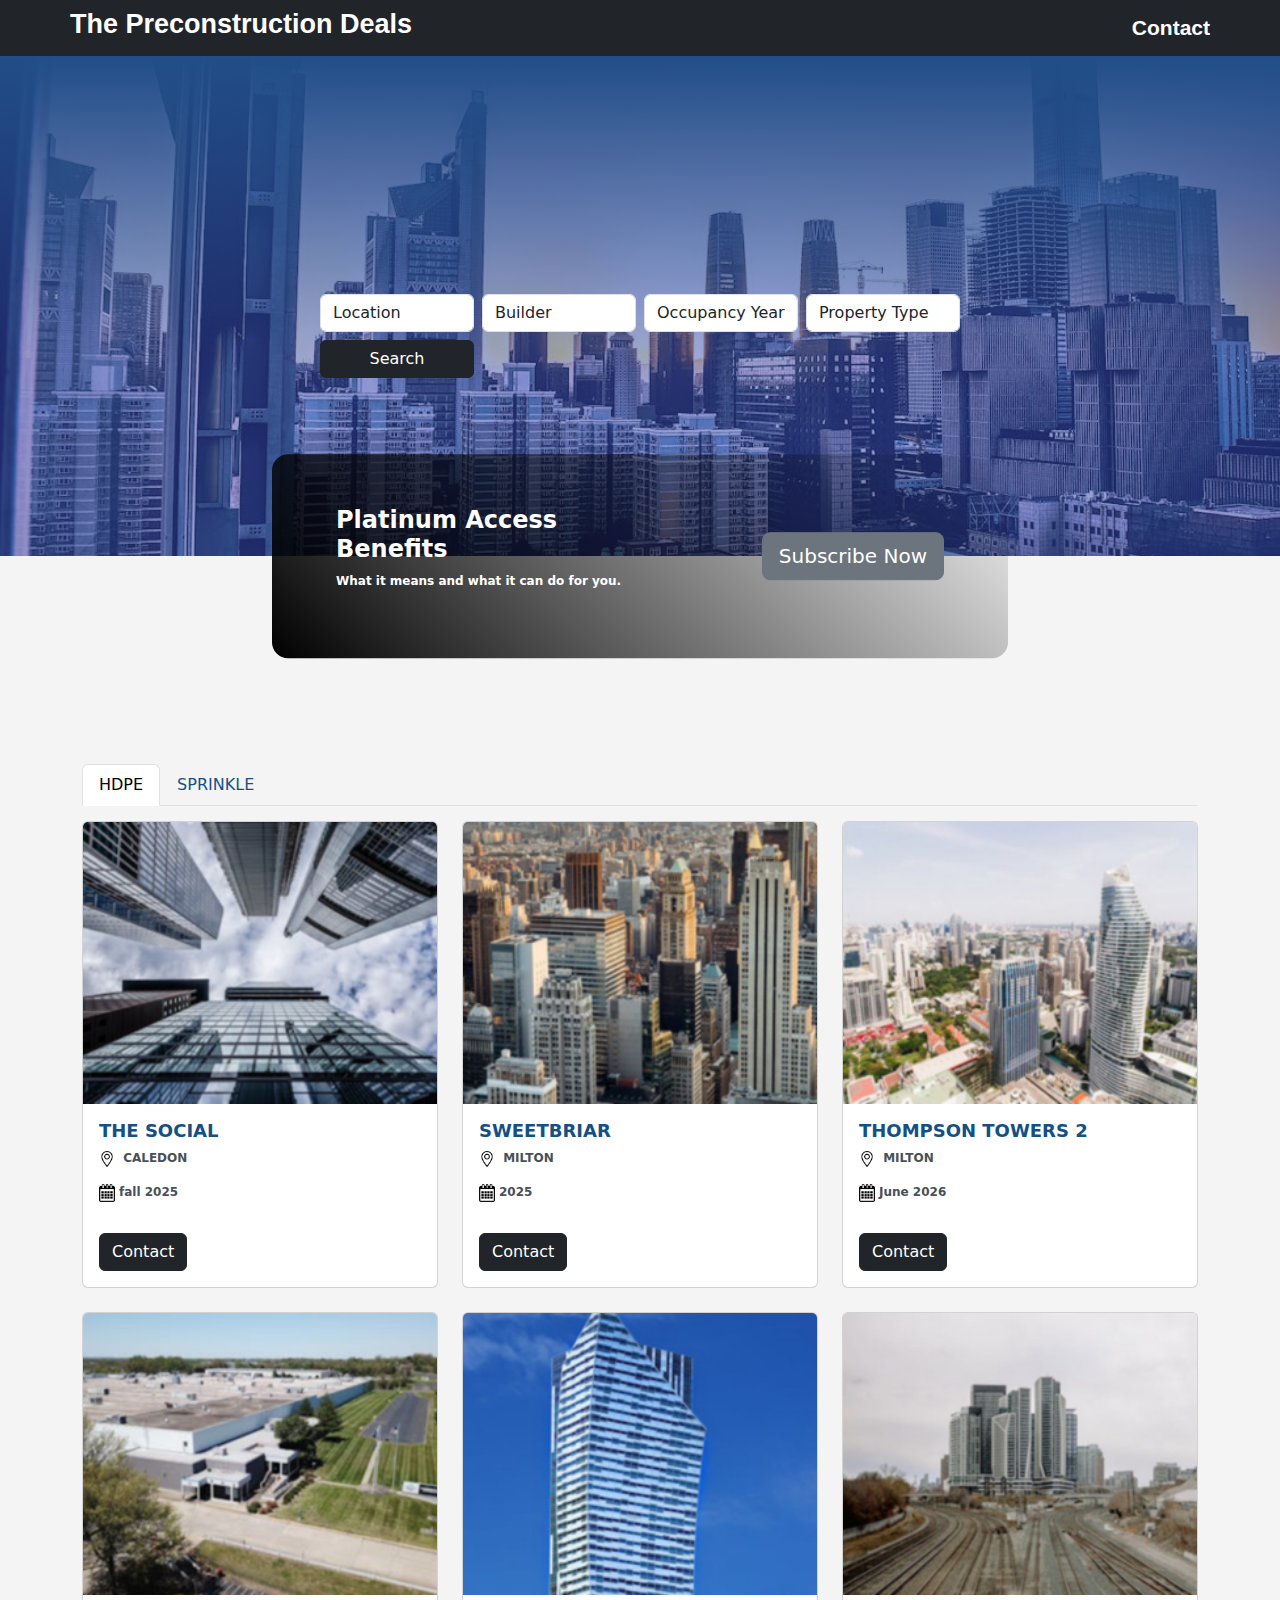
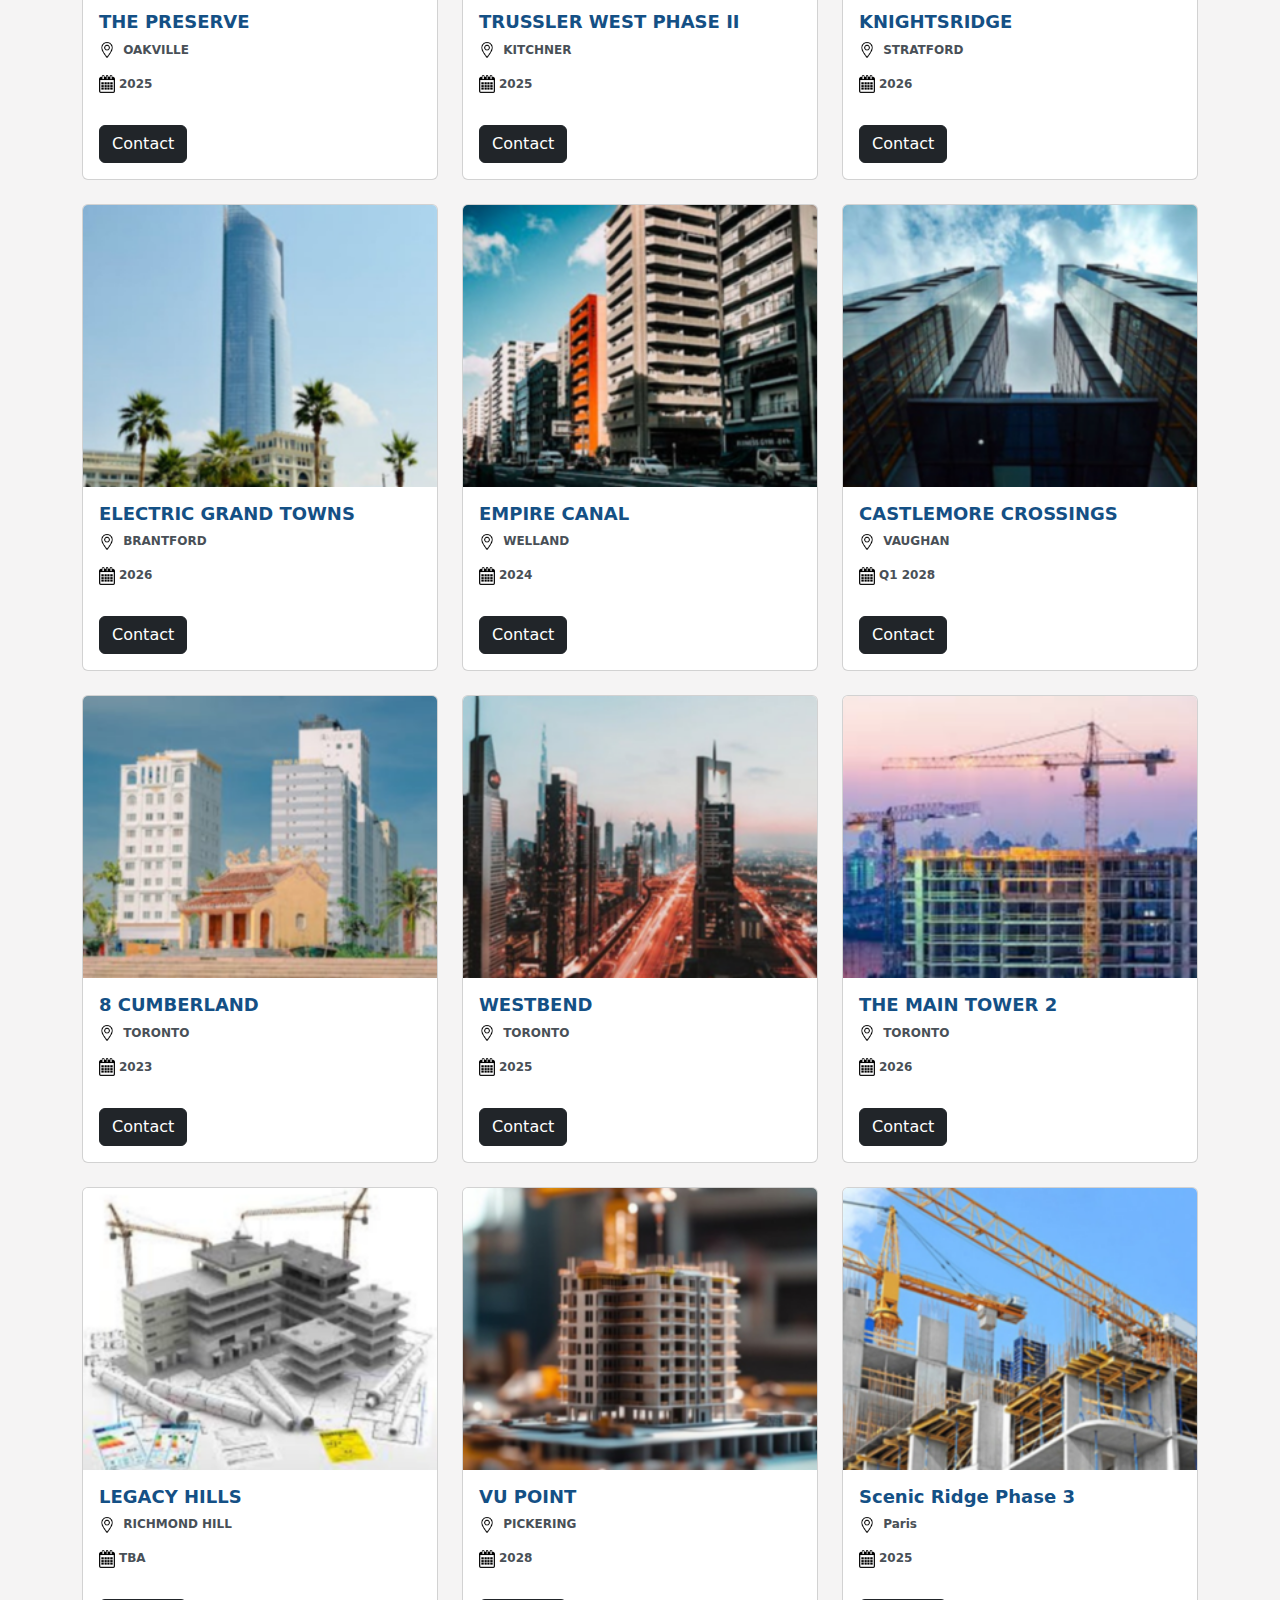
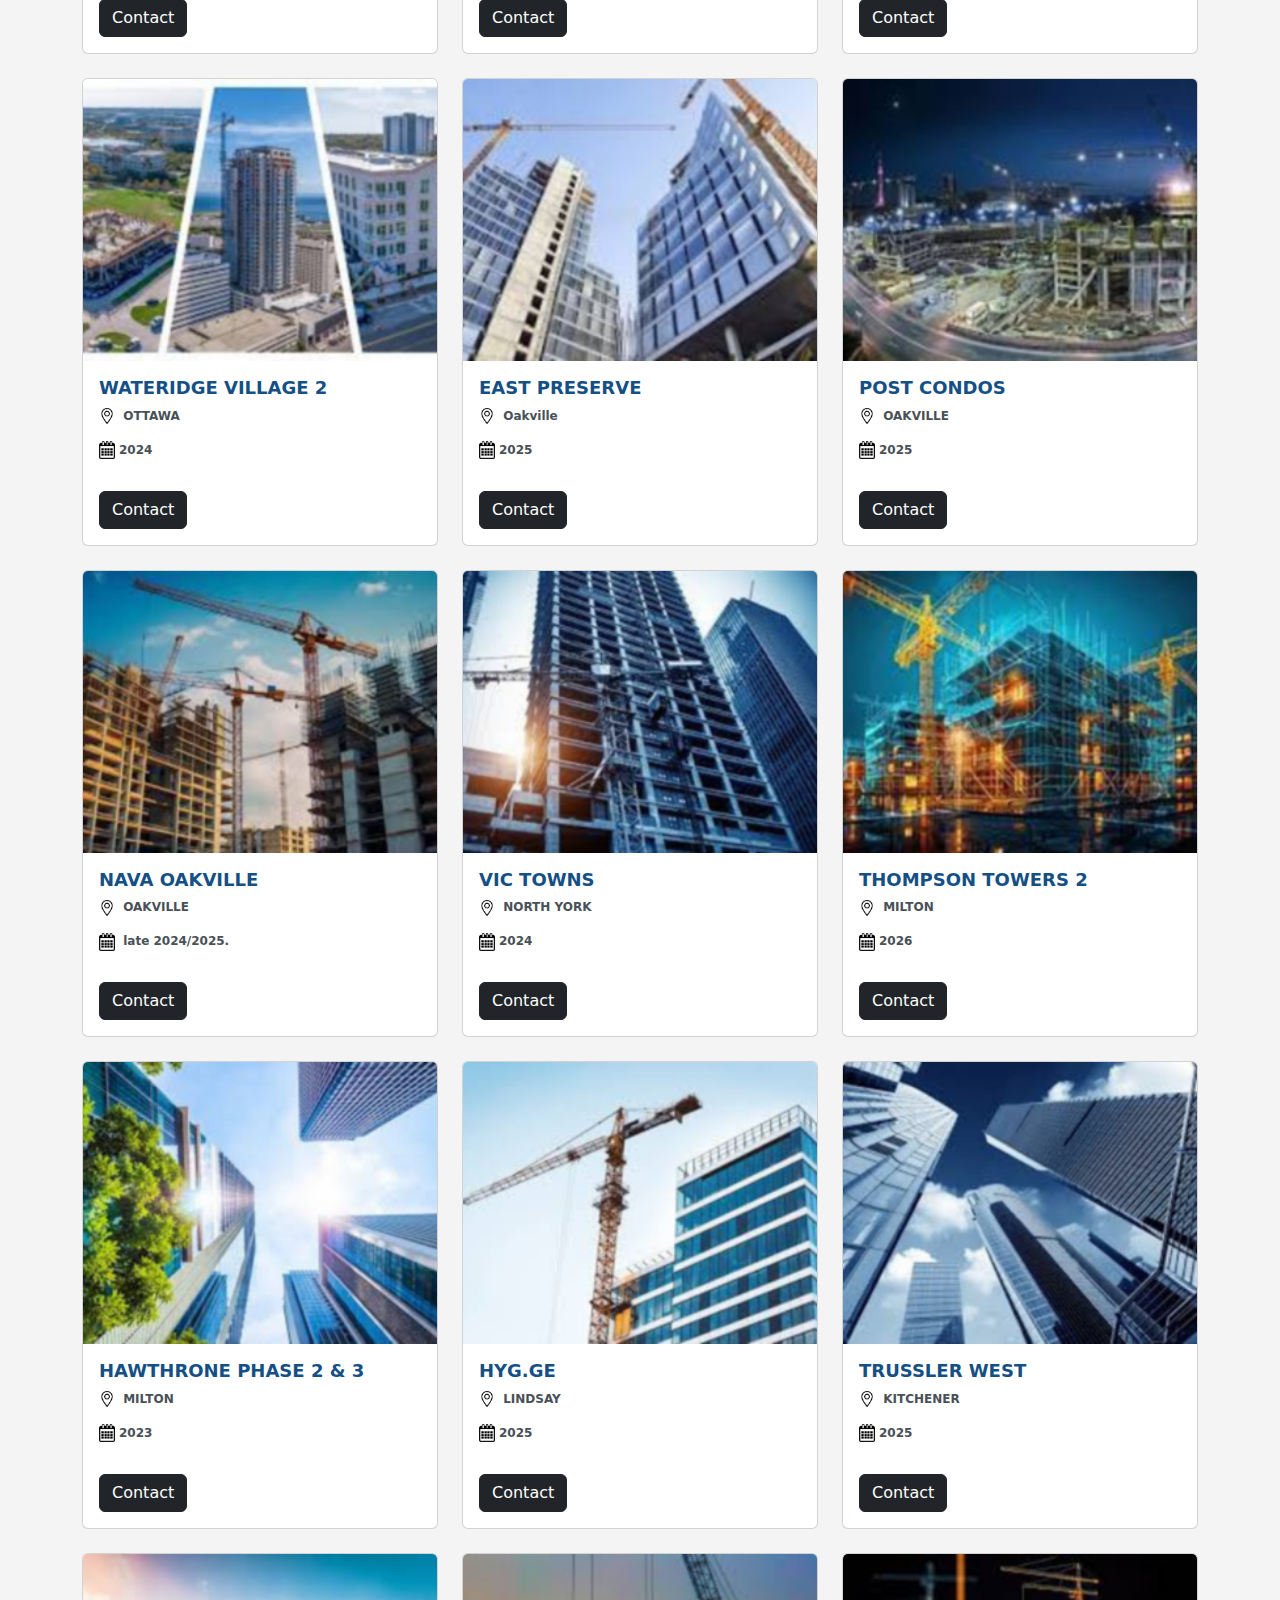
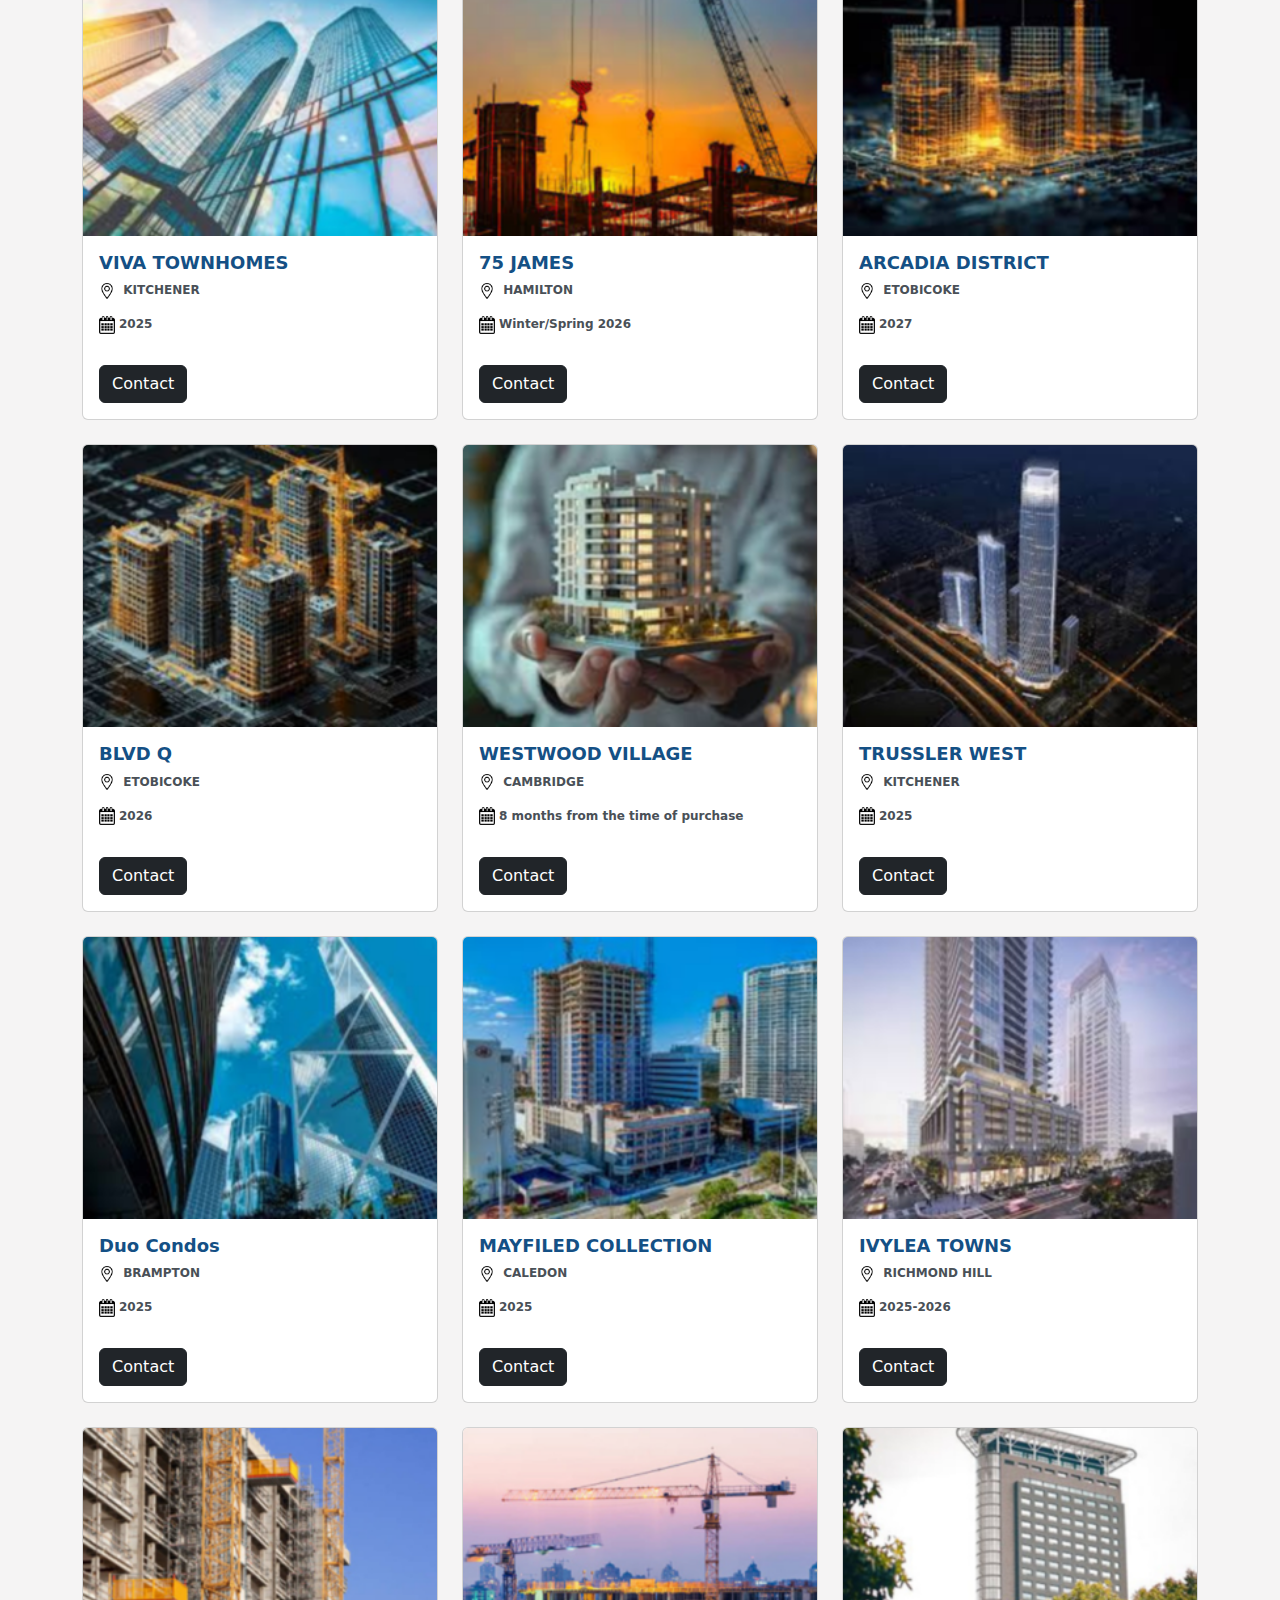
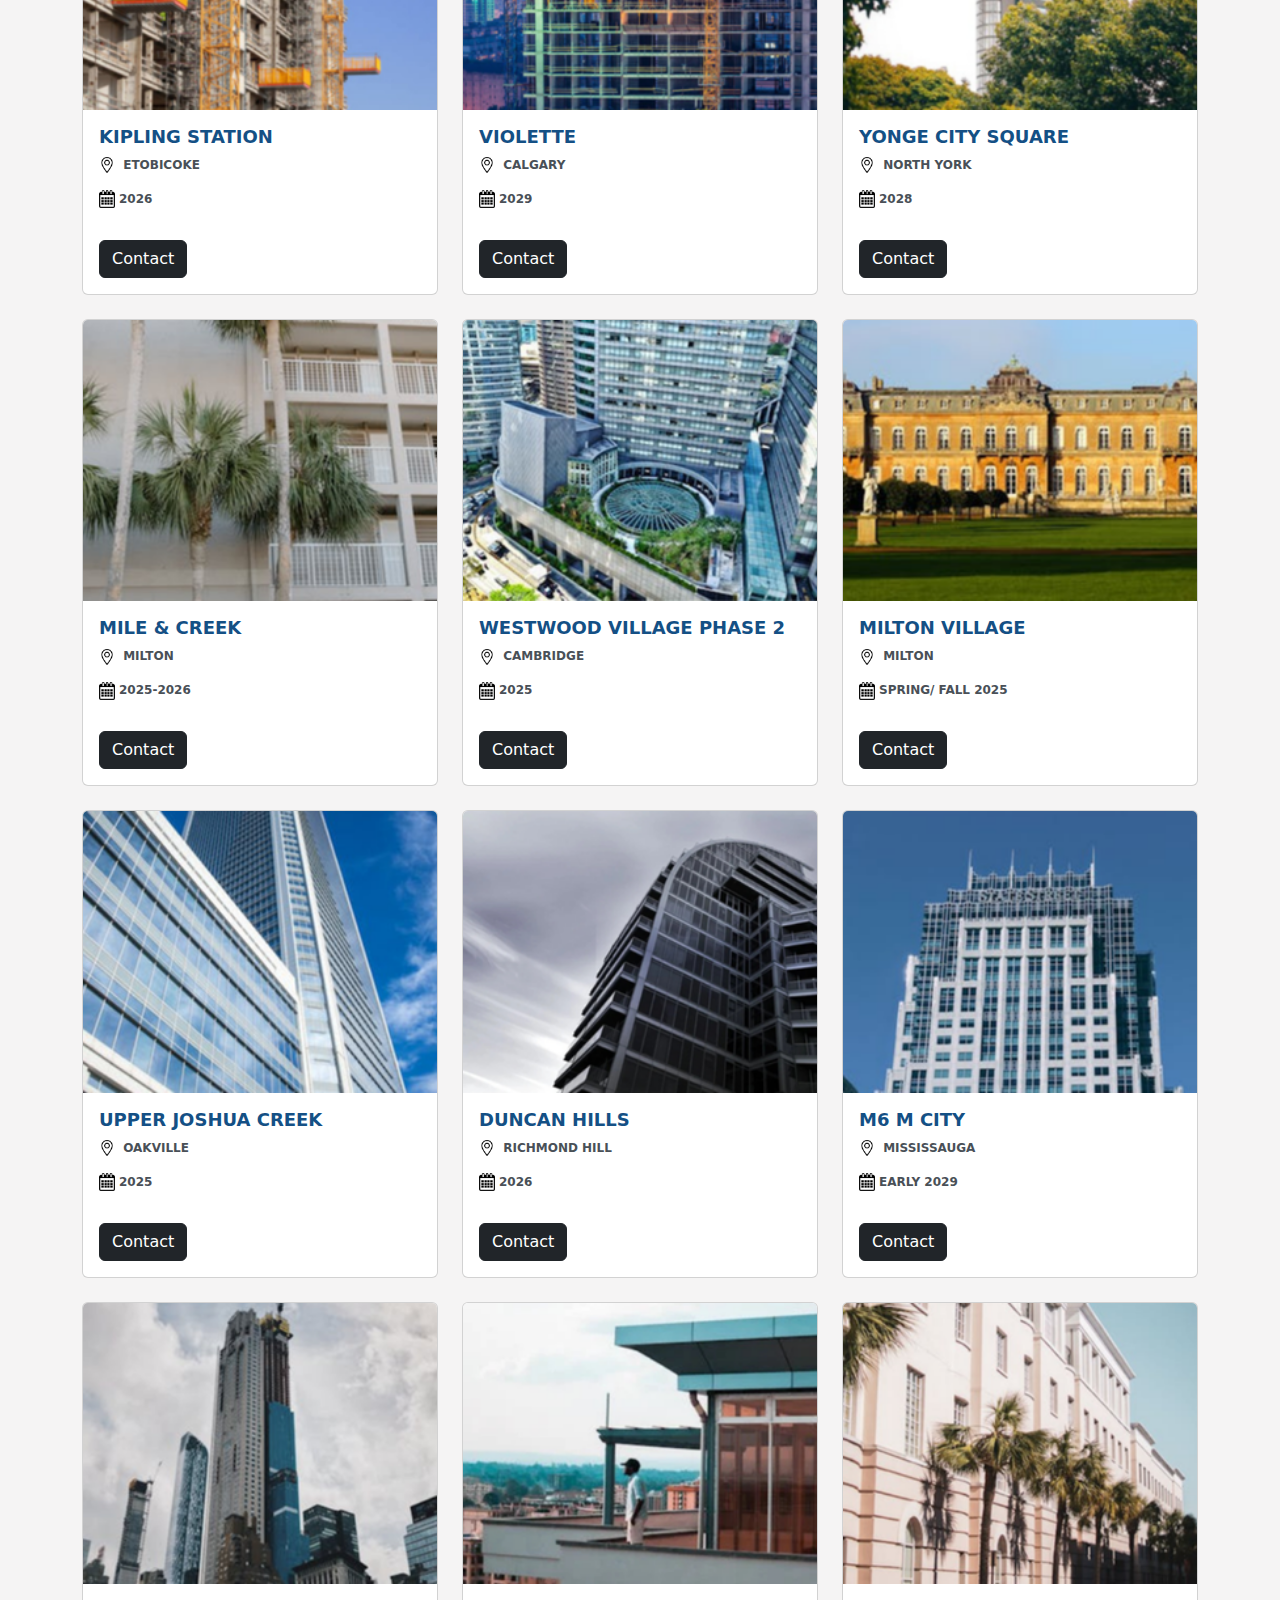
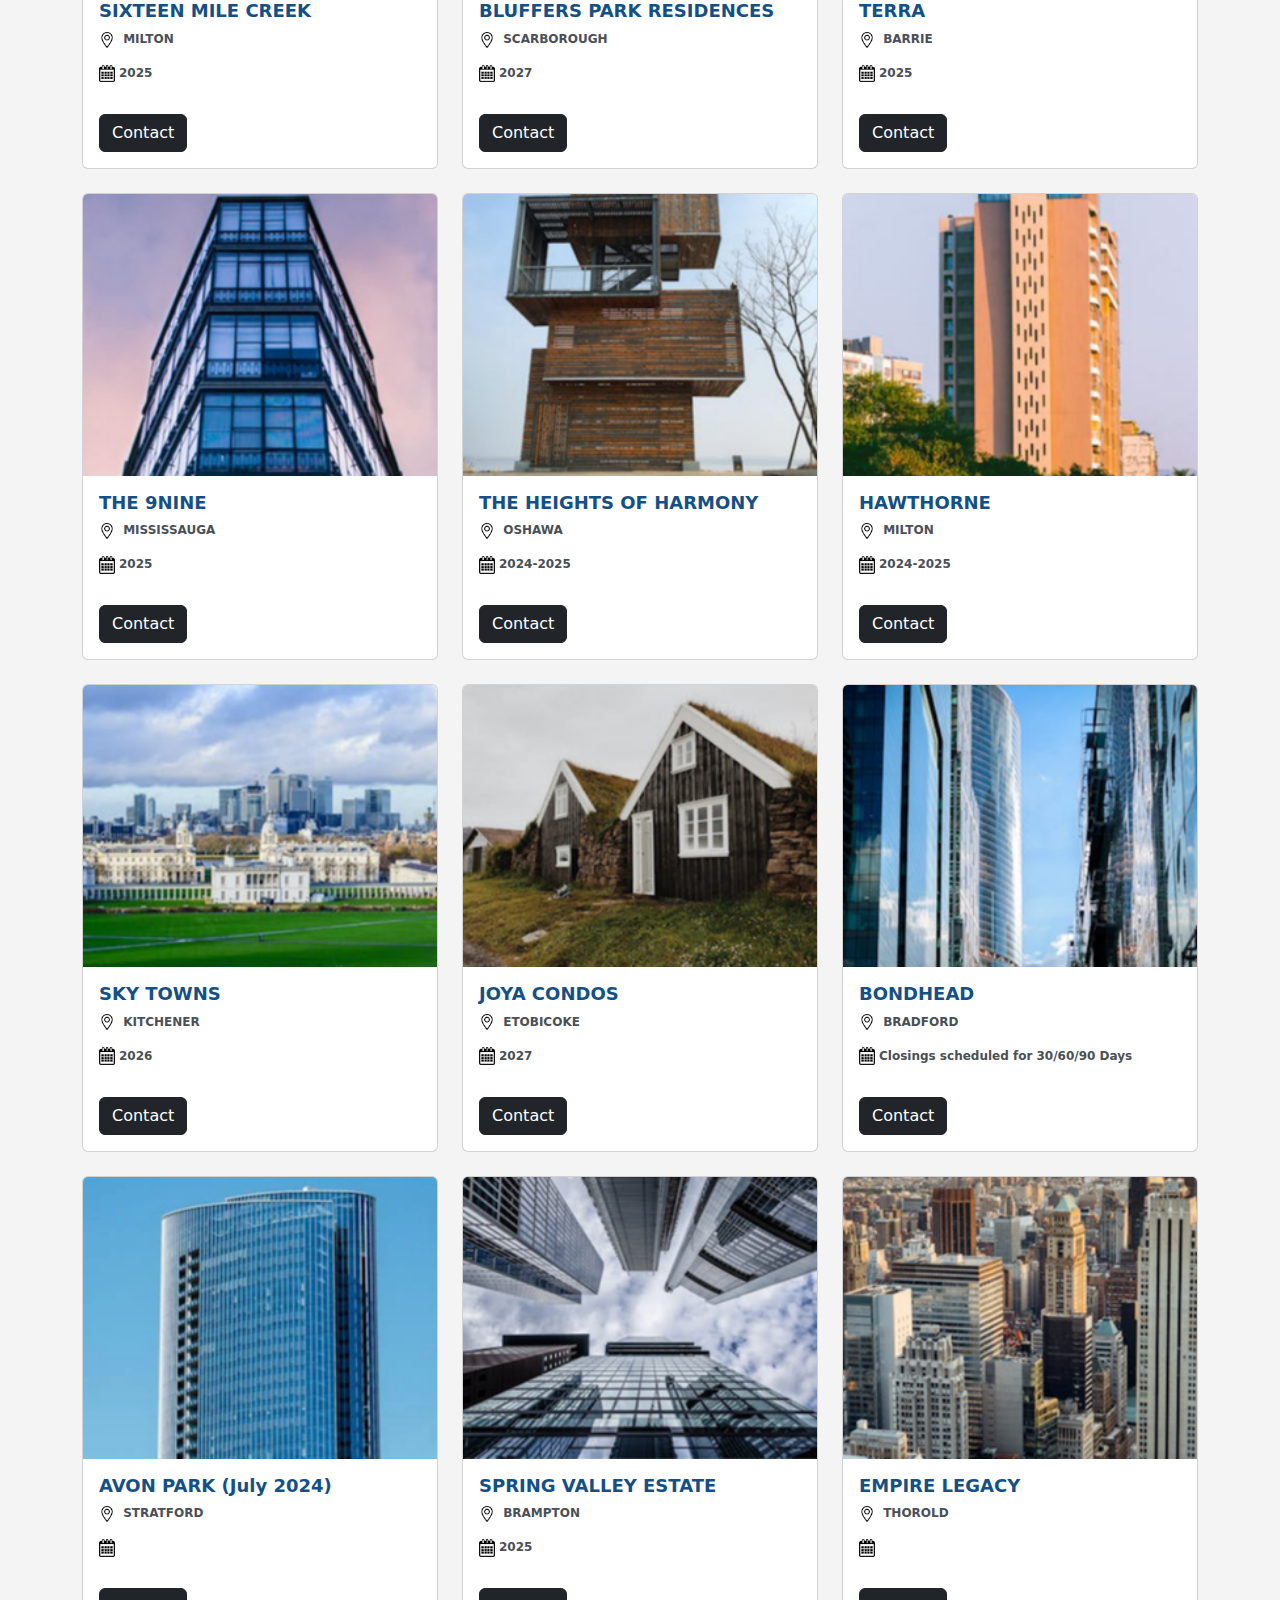
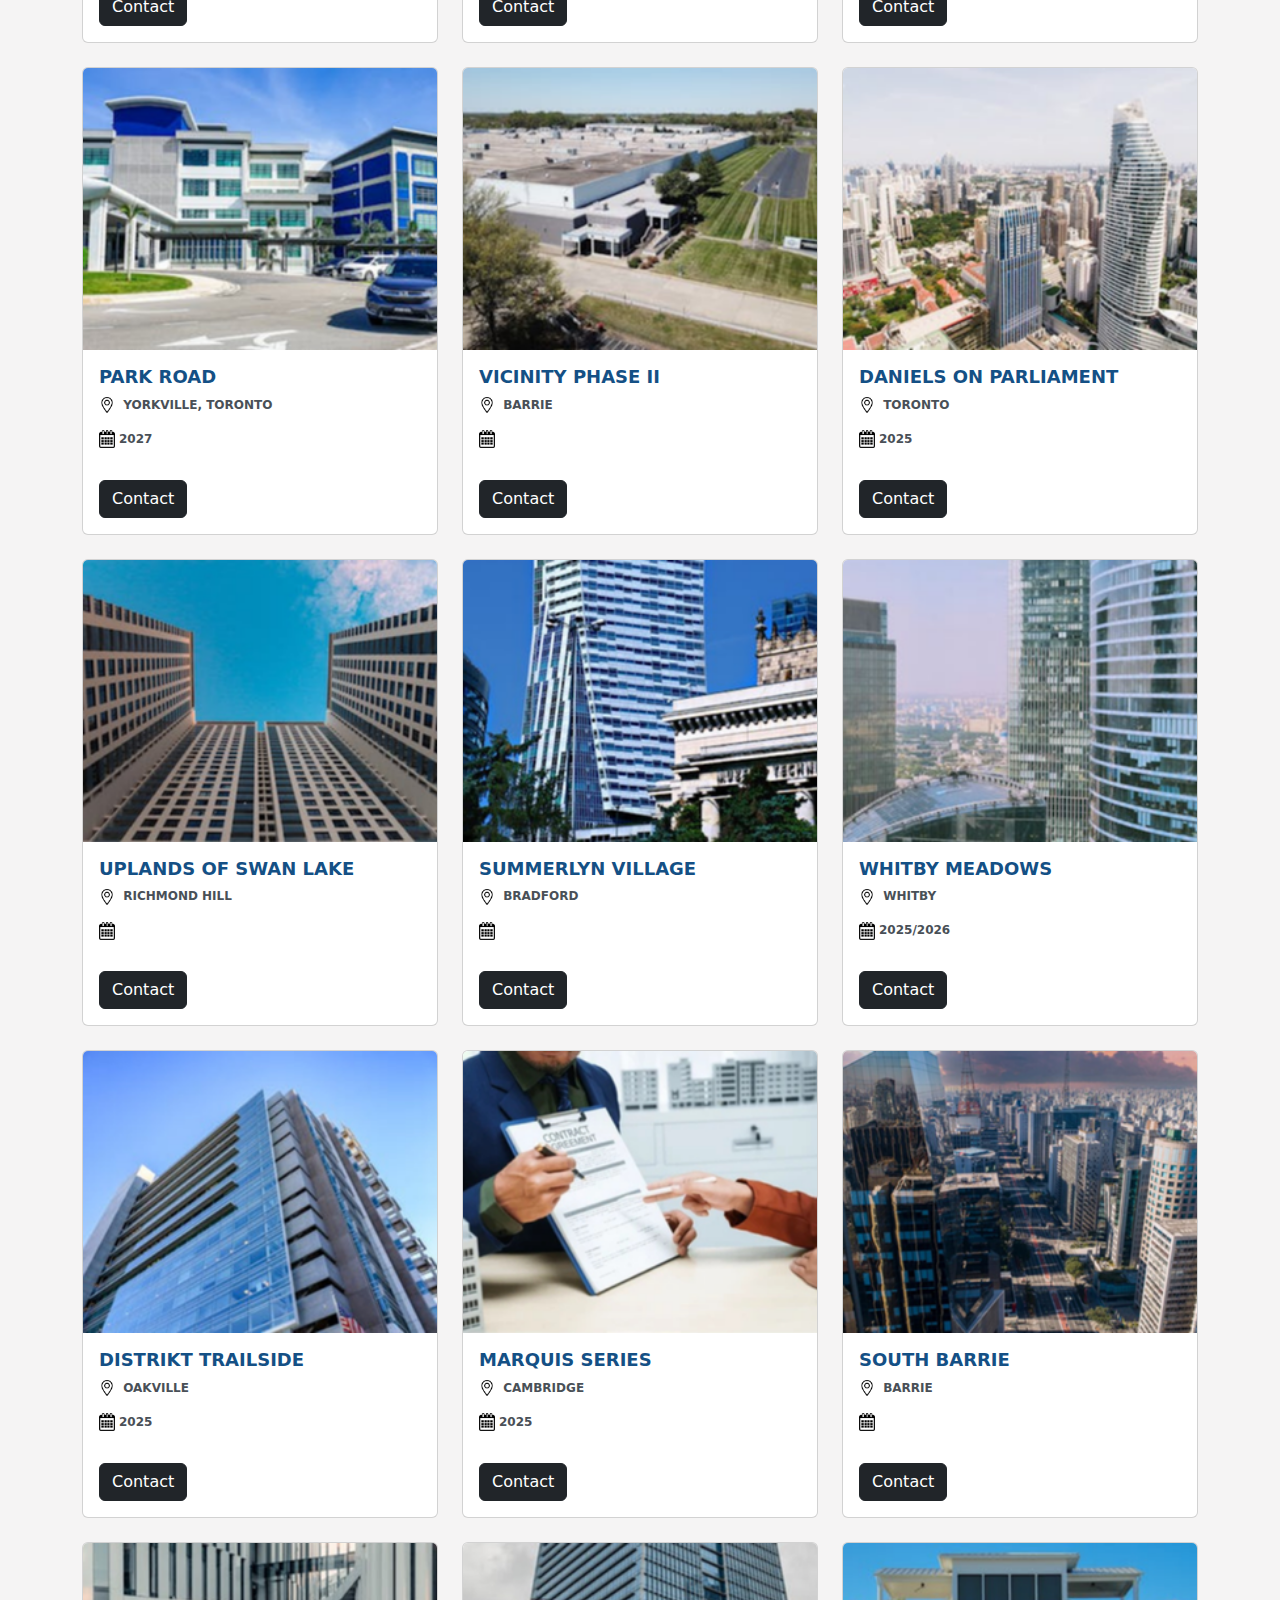
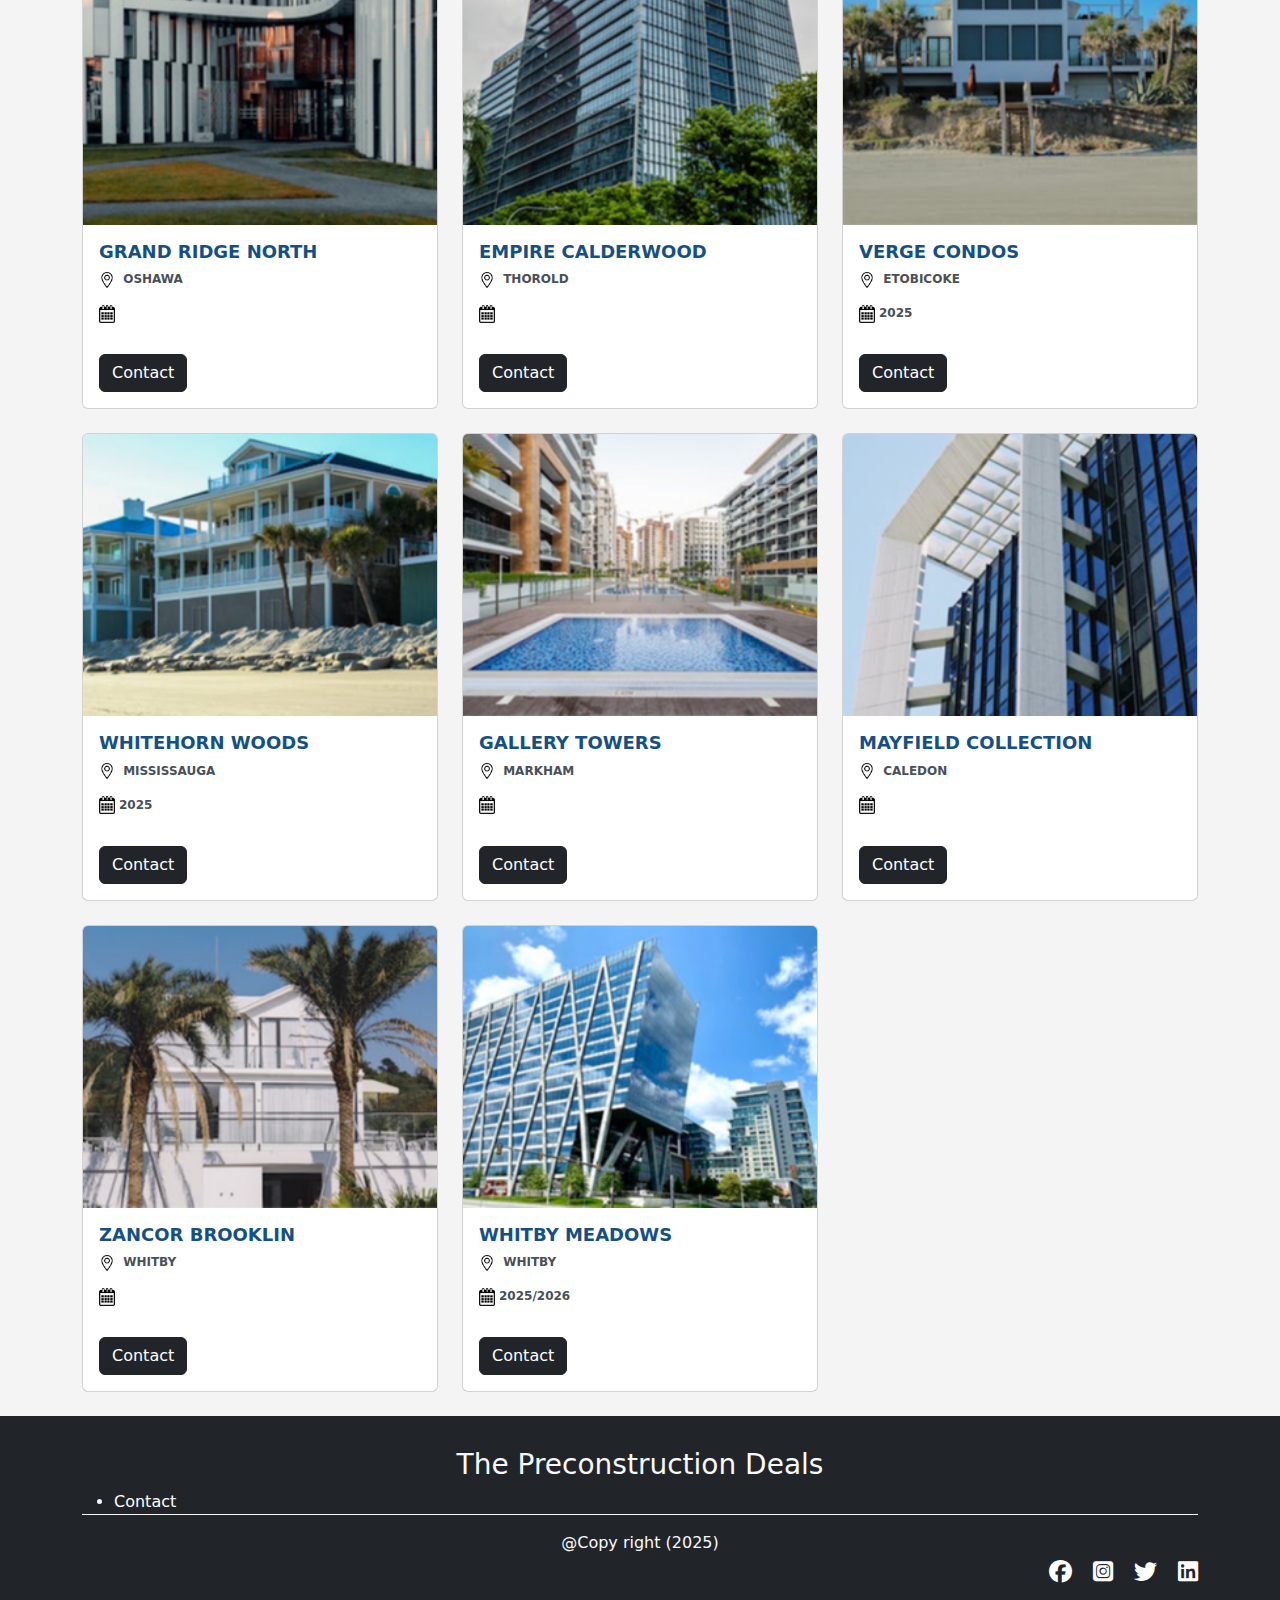
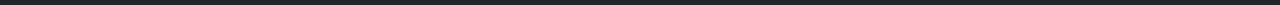
<file: work.html>
<!DOCTYPE html>
<html lang="en">

<head>
  <meta charset="UTF-8" />
  <meta name="viewport" content="width=device-width, initial-scale=1.0" />
  <title>The Preconstruction Deals</title>
  <link href="https://cdn.jsdelivr.net/npm/bootstrap@5.3.0/dist/css/bootstrap.min.css" rel="stylesheet" />
  <link rel="stylesheet" href="https://cdnjs.cloudflare.com/ajax/libs/font-awesome/6.7.2/css/all.min.css" integrity="sha512-Evv84Mr4kqVGRNSgIGL/F/aIDqQb7xQ2vcrdIwxfjThSH8CSR7PBEakCr51Ck+w+/U6swU2Im1vVX0SVk9ABhg==" crossorigin="anonymous" referrerpolicy="no-referrer" />
  <link rel="stylesheet" href="css/style.css">

  
</head>

<body>
  <!--header start-->
  <header class="bg-dark p-8">
    <div class="container" id="nav">
      <div class="row">
        <div class="navbar">
          <div class="main-logo">
            <a href="#">
              <h2>The Preconstruction Deals</h2>
            </a>
          </div>
          <ul class="nav">
            <a href="contact.html">
              <li>Contact</li>
            </a>
          </ul>
        </div>
      </div>
    </div>
    
    
      
  </header>
  <!--header end-->
  <div class="main">
    <div class="search-area" style="background-image: linear-gradient(180deg, rgb(33 78 136) 0%, rgb(56 81 190 / 49%) 60%), url(img/background.jpeg); height: 500px; background-size: cover;
      background-repeat: no-repeat;
      background-position: center;">
      
      <section class="d-flex justify-content-center mt-4">
        <form class="search" method="get" action="#" role="search">
          <div class="row g-2">
            <div class="col-md-3">
              <select id="location" name="location" class="form-control">
                <option value="">Location</option>
              
                <option value="BRAMPTON">BRAMPTON</option>
                <option value="BINBROOK">BINBROOK</option>                
                <option value="KITCHENER">KITCHENER</option>
                <option value="CAMBRIDGE">CAMBRIDGE</option>
                <option value=">ETOBICOKE">ETOBICOKE</option>              
                <option value="HAMILTON">HAMILTON</option>                               
                <option value="LINDSAY">LINDSAY</option>
                <option value="MILTON">MILTON</option>                
                <option value="NORTH YORK">NORTH YORK</option>
                <option value="OAKVILLE">OAKVILLE</option>   
                <option value="OTTAWA">OTTAWA</option>
                <option value="Paris">Paris</option>
                <option value="PICKERING">PICKERING</option>
                <option value="RICHMOND HILL">RICHMOND HILL</option>              
                <option value="VAUGHAN">VAUGHAN</option>
                <option value="WELLAND">WELLAND</option>
                <option value="BRANTFORD">BRANTFORD</option>
                <option value="STRATFORD">STRATFORD</option>    
                <option value="CALEDON">CALEDON</option>                         
                <option value="GEORGETOWN">GEORGETOWN</option>        
                <option value="SCARBOROUGH">SCARBOROUGH</option>
                <option value="EAST OSHAWA">EAST OSHAWA</option>                
                <option value="WOODBRIDGE">WOODBRIDGE</option>
                <option value="WHITBY">WHITBY</option>
                <option value="INNISFIL">INNISFIL</option>          
                <option value="MISSISSAUGA">MISSISSAUGA</option>
                <option value="MARKHAM">MARKHAM</option>
                <option value="BAXTER">BAXTER</option>  
                <option value="RICHMOND HILL">RICHMOND HILL</option>
                <option value="NORTH YORK">NORTH YORK</option>
                <option value="CAMBRIDGE">CAMBRIDGE</option>              
                <option value="OAKVILLE">OAKVILLE</option>
                <option value="BURLINGTON">BURLINGTON</option>                
                <option value="UNIONVILLE">UNIONVILLE</option>            
                <option value="BARRIE">BARRIE</option>                
                <option value="PICKERING WAY ">PICKERING WAY </option>               
                <option value="CALGARY">CALGARY</option>                
                <option value="CAMBRIDGE">CAMBRIDGE</option>                
                <option value="OAKVILLE">OAKVILLE</option>                
                <option value="MISSISSAUGA">MISSISSAUGA</option>       
                <option value="BRADFORD">BRADFORD</option>
                <option value="CALGARY">CALGARY</option>
                <option value="BOLTON">BOLTON</option>
                <option value="WELLAND">WELLAND</option>
                <option value="HOLLAND, Sharon, Queensville and West Gwillimbury.">HOLLAND, Sharon, Queensville and West Gwillimbury.</option>
                <option value="TORONTO">TORONTO</option>
                <option value="BRANTFORD">BRANTFORD</option>
                <option value="BRESLAU">BRESLAU</option>
                <option value="Simcoe, Norfolk County,">Simcoe, Norfolk County,</option>                        
                <option value="THOROLD">THOROLD</option>
                <option value="YORKVILLE, TORONTO">YORKVILLE, TORONTO</option>                     
                <option value="CAMBRIDGE">CAMBRIDGE</option>                   
                <option value="Brampton, at Bramalea & Countryside">Brampton, at Bramalea & Countryside</option>                               
                
                <option value="WATERDOWN">WATERDOWN</option>
                <option value="SEVERN ">SEVERN </option>
                
                

              </select>
            </div>
           <div class="col-md-3">
              <select id="builder" name="builder" class="form-control">
                <option value="">Builder</option>
                <option value="CAIVAN">CAIVAN</option>
                <option value="Cachet Homes">Cachet Homes</option>
                <option value=" BIXEN DEVELOPMENTS INC."> BIXEN DEVELOPMENTS INC.</option>
                <option value="FUSION HOMES">FUSION HOMES</option>
                <option value="Huron Creek Developments">Huron Creek Developments</option>
                <option value="MATTAMY HOMES">MATTAMY HOMES</option>
                <option value="ELLIS DON">ELLIS DON</option>
                <option value="HIGHRISE GROUP">HIGHRISE GROUP</option>
                <option value="POLOCORP">POLOCORP</option>
                <option value="FERNBROOK HOMES ">FERNBROOK HOMES </option>              
                <option value="GREENPARK  ">GREENPARK  </option>
                <option value="SOLOTEX GROUP">SOLOTEX GROUP</option>
                <option value="DIGREEN HOMES">DIGREEN HOMES</option>
                <option value="Greenpark Group">Greenpark Group</option>
                <option value="RAMINGTON HOMES">RAMINGTON HOMES</option>                
                <option value="live communities">live communities</option>
                <option value="MY TRIBUTE">MY TRIBUTE</option>
                <option value="Marlin Spring">Marlin Spring</option>
                <option value="GREAT GULF">GREAT GULF</option>
                <option value="Royalpine Home">Royalpine Home/option>
                <option value="EMPIRE COMMUNITIES">EMPIRE COMMUNITIES</option>
                <option value="LIV Communities">LIV Communities</option>
                <option value="RIDGEVIEW HOMES">RIDGEVIEW HOMES</option>
                <option value="ACTIVA">ACTIVA</option>
                <option value="remingtonhomes">remingtonhomes</option>
                <option value="sienna">sienna</option>
                <option value="coscorp">coscorp</option>
                <option value="ferNBROOK HOMES ">ferNBROOK HOMES </option>
                <option value="ellisdon">ellisdon</option>
                <option value="cachet">cachet</option>
                <option value="treasurehill">treasurehill</option>
                <option value="LIFETIME DEVELOPMENTS">LIFETIME DEVELOPMENTS</option>              
                <option value="MARLIN Spring">MARLIN Spring</option>
                <option value="PRIMONT">PRIMONT</option>
                <option value="MADISON GROUP">MADISON GROUP</option>
                <option value="Rosehaven">Rosehaven</option>
                <option value="LCH development">LCH development</option>
                <option value="menkes ">menkes </option>
                <option value="Regal Crest Homes">Regal Crest Homes</option>
                <option value="brightwater">brightwater</option>
                <option value="ARISTA, DECO , OPUS ">ARISTA, DECO , OPUS </option>
                <option value="tofino builder">tofino builder</option>
                <option value="mattamy">mattamy</option>
                <option value="brookfieldresidentialon">brookfieldresidentialon</option>
                <option value="fieldgate homes">fieldgate homes</option>
                <option value="RISE & ROSE ">RISE & ROSE </option>
                <option value="BAKER">BAKER</option>
                <option value="GRANITE HOMES">GRANITE HOMES</option>
                <option value="HARHAY DEVELOPMENTS ">HARHAY DEVELOPMENTS </option>
                <option value="CRYSTAL & FERNBROOK HOMES">CRYSTAL & FERNBROOK HOMES</option>
                <option value="NATIONAL HOMES">NATIONAL HOMES</option>
                <option value="NATIONAL AND BRIXEN">NATIONAL AND BRIXEN</option>
                <option value="BY ZANCOR HOMES">BY ZANCOR HOMES</option>
                <option value="MINTO COMMUNITIES">MINTO COMMUNITIES</option>
                <option value="GERMANIUM">GERMANIUM</option>
                <option value="ALMAADEV">ALMAADEV</option>
                <option value="SEVOY">SEVOY</option>
                <option value="ROSEHAVEN">ROSEHAVEN</option>
                <option value="CENTRE COURT">CENTRE COURT</option>
                <option value="TRUMAN HOMES">TRUMAN HOMES</option>
                <option value="GUPTA GROUP">GUPTA GROUP</option>
                <option value="RIDGEVIEW HOMES">RIDGEVIEW HOMES</option>
                <option value="GREAT GULF">GREAT GULF</option>
                <option value="ARKFIELD">ARKFIELD</option>
                <option value="URBAN CAPITAL">URBAN CAPITAL</option>
                <option value="FIELDGATE HOMES">FIELDGATE HOMES</option>       
                <option value="ANDRIN">ANDRIN</option>
                <option value="REGAL CREST HOMES">REGAL CREST HOMES</option>
                <option value="PINE GLEN">PINE GLEN</option>                
                <option value="EQUITON DEVELOPER">EQUITON DEVELOPER</option>
                <option value="EMPIRE COMMUNITIES">EMPIRE COMMUNITIES</option>
                <option value="CALIBREX">CALIBREX</option>
                <option value="PEARL VALLEY HOMES">PEARL VALLEY HOMES</option>
                <option value="CAPITAL DEVELOPMENTS">CAPITAL DEVELOPMENTS</option>
                <option value="DANIELS">DANIELS</option>
                <option value="RICHMOND HILL">RICHMOND HILL</option>
                <option value="DISTRIKT DEVELOPMENTS">DISTRIKT DEVELOPMENTS</option>
                <option value="TRESURE HILL">TRESURE HILL</option>                
                <option value="SUNNY COMMUNITIES">SUNNY COMMUNITIES</option>
                <option value="RIO CAN LIVING">RIO CAN LIVING</option>
                <option value="THE REMINGTON GROUP">THE REMINGTON GROUP</option>              
                <option value="ZANCOR">ZANCOR</option>
                <option value="OPUS HOMES">OPUS HOMES</option>
                <option value="DECO HOMES ">DECO HOMES </option>                
                <option value="COUNTRYWIDE  ">COUNTRYWIDE </option>
                






              </select>
            </div>
           
            <div class="col-md-3">
              <select id="occupancy" name="occupancy" class="form-control">
                <option value="">Occupancy Year</option>
                <option value="2024">2024</option>
                <option value="8 months from the time of purchase ">8 months from the time of purchase </option>
                <option value="2025">2025</option>
                <option value="2026">2026</option>
                <option value="2027">2027</option>
                <option value="Winter/Spring 2026">Winter/Spring 2026</option>
                <option value="2023">2023</option>
                <option value=" late 2024/2025."> late 2024/2025.</option>
                <option value="2028">2028</option>
                <option value="TBA">TBA</option>
                <option value="Q1 2028">Q1 2028</option>
                <option value="June 2026">June 2026</option>
                <option value="fall 2025">fall 2025</option>
                <option value="Q2 2027">Q2 2027</option>
                <option value="move in ready - 2025">move in ready - 2025</option>
                <option value="summer 2025">summer 2025</option>
                <option value="2029">2029</option>
                <option value="2025/2026">2025/2026</option>
                <option value="fall 2024">fall 2024</option>
                <option value="WITHIN120DAYS ">WITHIN120DAYS </option>
                <option value="SUMMER 2026">SUMMER 2026</option>
                <option value="WINTER 2025 - FALL 2026">WINTER 2025 - FALL 2026</option>
                <option value="2025-2026">2025-2026</option>
                <option value="SPRING/ FALL 2025">SPRING/ FALL 2025</option>
                <option value="EARLY 2029">EARLY 2029</option>
                <option value="2024-2025">2024-2025</option>
                <option value="Closings scheduled for 30/60/90 Days">Closings scheduled for 30/60/90 Days</option>
                <option value="Spring/Summer 2025 ">Spring/Summer 2025 </option>
                <option value="2025/2026">2025/2026</option>         
                <option value="SUMMER 2025 ">SUMMER 2025 </option>
                <option value="New release - Novemeber 2024">New release - Novemeber 2024</option>

              </select>
            </div>
            <div class="col-md-3">
              <select id="property-type" name="property-type" class="form-control">
                <option value="">Property Type</option>
                <option value="Detached and Towns">Detached and Towns</option>
                <option value="CDETACHED HOMES">CDETACHED HOMES</option>
                <option value="Condos">Condos</option>
                <option value="Townhomes and Detached">Townhomes and Detached</option>
                <option value="TOWNHOMES">TOWNHOMES</option>
                <option value="Townhomes & Single Car Detached  Double Car Detached">"Townhomes & Single Car Detached
                Double Car Detached"</option>
                <option value="Urban, Terrace and Traditional Towns">Urban, Terrace and Traditional Towns</option>
                <option value="SINGLE FAMILY HOMES">SINGLE FAMILY HOMES</option>
                <option value="DETACHED ">DETACHED </option>
                <option value="condo towers">condo towers</option>
                <option value="DETACHED HOMES AND TOWNS">DETACHED HOMES AND TOWNS</option>
                <option value="urban towns">urban towns</option>
                <option value="condo towers">condo towers</option>
                <option value="stacked townhomes">stacked townhomes</option>
                <option value="detached / estate homes">detached / estate homes</option>
                <option value="townhomes and bungalows">townhomes and bungalows</option>
                <option value="TOWNS, SEMIS, DETACHED HOMES">TOWNS, SEMIS, DETACHED HOMES</option>
                <option value="2,3 storey towns and 2 cargarage towns">2,3 storey towns and 2 cargarage towns</option>
                <option value="STACKED TOWNHOMES">STACKED TOWNHOMES</option>
                <option value="DETACHED SINGLES AND TOWNS">DETACHED SINGLES AND TOWNS</option>
                <option value="BUNGLOWS AND 2 STOREY DETACHED">BUNGLOWS AND 2 STOREY DETACHED</option>
                <option value="MID-RISE CONDOS">MID-RISE CONDOS</option>
                <option value="DETACHED HOMES">DETACHED HOMES</option>
                <option value="TOWNHOMES AND DETACHED">TOWNHOMES AND DETACHED</option>
                <option value="SEMI AND DETACHED">SEMI AND DETACHED</option>
                <option value="B2B TOWNS & REARLANE TOWNHOMES">B2B TOWNS & REARLANE TOWNHOMES</option>
                <option value="2 STOREY RESIDENCES">2 STOREY RESIDENCES</option>
                <option value="36' & 40' GRAND DETACHED HOMES">36' & 40' GRAND DETACHED HOMES</option>
                <option value="TOWNS, SEMIS AND SINGLES">TOWNS, SEMIS AND SINGLES</option>
                <option value="CFREEHOLD TOWNHOMES">FREEHOLD TOWNHOMES</option>                
                <option value="DETACHED & SEMI-DETACHED">DETACHED & SEMI-DETACHED</option>
                <option value="TOWNHOMES, CONDOS & PENTHOUSE">TOWNHOMES, CONDOS & PENTHOUSE</option>
                <option value="TOWNHOMES, CONDOS & DETACHED">TOWNHOMES, CONDOS & DETACHED</option>
                <option value="TOWNHOMES & CONDO TOWNHOMES">TOWNHOMES & CONDO TOWNHOMES</option>
                <option value="TOWNS, SEMI-DETACHED & DETACHED">TOWNS, SEMI-DETACHED & DETACHED</option>
                <option value="Freehold 3-Storey Rear-Lane Towns">Freehold 3-Storey Rear-Lane Towns</option>
                <option value="FREEHOLD TOWNS, DETACHED HOMES">FREEHOLD TOWNS, DETACHED HOMES</option>
                <option value="  TOWNS, DETACHED HOMES">  TOWNS, DETACHED HOMES</option>
                <option value="City Towns, Street Towns, Semi & Single Detached ">City Towns, Street Towns, Semi & Single Detached </option>
                <option value="LARGE 3 BEDROOM TOWNHOMES ">LARGE 3 BEDROOM TOWNHOMES </option>
                <option value="SINGLES AND TOWNS ">SINGLES AND TOWNS </option>
                <option value="20' Towns, 38', 45' & 50' Singles">20' Towns, 38', 45' & 50' Singles</option>
                
                
                
              </select>
            </div>
           
            <div class="col-md-3">
              <button type="submit" class="btn btn-dark w-100">Search</button>
            </div>
          </div>
        </form>
      </section>
    </div>
    <aside class="container py-3 py-lg-0" id="header_cta">
      <div class="row justify-content-center">
        <div class="col-12 col-lg-10 col-xl-8">
          <div class="p-5 bg-primar rounded-4">
            <div class="row py-lg-1 px-lg-3">
              <div class="col-12 col-md-6 col-lg-6">
                <h2 class="fw-semibold text-white h4 mb-2">Platinum Access Benefits</h2>
                <p class="text-white">What it means and what it can do for you.</p>
              </div>
              <div class="col-12 col-md-6 col-lg-6 d-flex align-items-center justify-content-lg-end">
                <div class="mt-2 mt-lg-0">
                  <button data-bs-toggle="modal" data-bs-target="#platinum-access"
                    class="btn btn-secondary btn-lg rounded-3 ms-2">Subscribe Now </button>
                </div>
              </div>
            </div>
          </div>
        </div>
      </div>
    </aside>
    
    <div class="container mt-1">     
      <ul class="nav nav-tabs" id="myTab" role="tablist">
        <!-- Tabs will be dynamically inserted here -->
      </ul>
      <div class="tab-content" id="myTabContent">
        <!-- Tab content will be dynamically inserted here -->
      </div>
    </div>
  </div>
  <!-- Footer-Section Start-->
    <div class="Main-Footer mt-10 pt-15 text-light bg-dark">
        <div class="footer-section">
            <div class="container">
                <div class="row">
                    <div class="footer-logo text-center pt-15 mt-10">
                        <h3 class="logo mt-10 pt-20">The Preconstruction Deals</h3>
                    </div>
                    <div class="footer-content">
                        <ul class="footer-nav">
                            <li><a href="#">Contact</a></li>
                        </ul>
                    </div>
                    <div class="copyright text-center pt-15 mt-10">
                        <span>@Copy right (2025) </span>
                    </div>
                    <div class="social-link text-end">
                        <ul>
                            <li><a href="#"><i class="fa-brands fa-facebook"></i></a></li>
                            <li><a href="#"><i class="fa-brands fa-square-instagram"></i></a></li>
                            <li><a href="#"><i class="fa-brands fa-twitter"></i></a></li>
                            <li><a href="#"><i class="fa-brands fa-linkedin"></i></a></li>
                        </ul>
                    </div>
                </div>
            </div>
        </div>
    </div>
        <!-- Footer-Section End-->

  <script src="https://cdn.jsdelivr.net/npm/bootstrap@5.3.0/dist/js/bootstrap.bundle.min.js"></script>
  <script>
    const galleryData = [
      {
        category: "hdpe",
        title: "THE SOCIAL",
        location: "CALEDON",
        occupancy: "fall 2025",       
        image:
          "img/1.png",
      },
      {
        category: "hdpe",
        title: "SWEETBRIAR",
        location: "MILTON",
        occupancy: "2025",       
        image:
          "img/2.png",
      },
      {
        category: "hdpe",
        title: "THOMPSON TOWERS 2",
        location: "MILTON",
        occupancy: "June 2026",       
        image:
          "img/3.png",
      },
      {
        category: "hdpe",
        title: "THE PRESERVE",
        location: "OAKVILLE",
        occupancy: "2025",       
        image:
          "img/4.png",
      },
      {
        category: "hdpe",
        title: " TRUSSLER WEST PHASE II",
        location: "KITCHNER",
        occupancy: "2025",        
        image:
          "img/5.png",
      },
      {
        category: "hdpe",
        title: "KNIGHTSRIDGE",
        location: "STRATFORD",
        occupancy: "2026",        
        image:
        "img/6.png"      },
      {
        category: "hdpe",
        title: "ELECTRIC GRAND TOWNS",
        location: "BRANTFORD",
        occupancy: "2026",        
        image:
          "img/7.png",
      },
      {
        category: "hdpe",
        title: "EMPIRE CANAL",
        location: "WELLAND",
        occupancy: "2024",       
        image:
          "img/8.png",
      },
      {
        category: "hdpe",
        title: "CASTLEMORE CROSSINGS",
        location: "VAUGHAN",
        occupancy: "Q1 2028",        
        image:
          "img/9.png",
      },
      {
        category: "hdpe",
        title: "8 CUMBERLAND",
        location: "TORONTO",
        occupancy: "2023",       
        image:
          "img/10.png",
      },
      {
        category: "hdpe",
        title: "WESTBEND",
        location: "TORONTO",
        occupancy: "2025",       
        image:
          "img/11.png",
      },
      {
        category: "hdpe",
        title: "THE MAIN TOWER 2",
        location: "TORONTO",
        occupancy: "2026",        
        image:
          "img/12.png",
      },
      {
        category: "hdpe",
        title: "LEGACY HILLS",
        location: "RICHMOND HILL",
        occupancy: "TBA",       
        image:
          "img/13.png",
      },
      {
        category: "hdpe",
        title: "VU POINT",
        location: "PICKERING",
        occupancy: "2028",        
        image:
          "img/14.png",
      },
      {
        category: "hdpe",
        title: "Scenic Ridge Phase 3",
        location: "Paris",
        occupancy: "2025",       
        image:
          "img/15.png",
      },
      {
        category: "hdpe",
        title: "WATERIDGE VILLAGE 2",
        location: "OTTAWA",
        occupancy: "2024",       
        image:
          "img/16.png",
      },
      {
        category: "hdpe",
        title: "EAST PRESERVE",
        location: "Oakville",
        occupancy: "2025",       
        image:
          "img/17.png",
      },
      {
        category: "hdpe",
        title: "POST CONDOS",
        location: "OAKVILLE",
        occupancy: "2025",        
        image:
          "img/18.png",
      },
      {
        category: "hdpe",
        title: "NAVA OAKVILLE",
        location: "OAKVILLE",
        occupancy: " late 2024/2025.",       
        image:
          "img/19.png",
      },
      {
        category: "hdpe",
        title: "VIC TOWNS",
        location: "NORTH YORK",
        occupancy: "2024",       
        image:
          "img/20.png",
      },
      {
        category: "hdpe",
        title: "THOMPSON TOWERS 2",
        location: "MILTON",
        occupancy: "2026",       
        image:
          "img/21.png",
      },
      {
        category: "hdpe",
        title: "HAWTHRONE PHASE 2 & 3",
        location: "MILTON",
        occupancy: "2023",       
        image:
          "img/22.png",
      },
      {
        category: "hdpe",
        title: "HYG.GE",
        location: "LINDSAY",
        occupancy: "2025",       
        image:
          "img/23.png",
      },
      {
        category: "hdpe",
        title: "TRUSSLER WEST",
        location: "KITCHENER",
        occupancy: "2025",       
        image:
          "img/24.png",
      },
      {
        category: "hdpe",
        title: "VIVA TOWNHOMES",
        location: "KITCHENER",
        occupancy: "2025",       
        image:
          "img/25.png",
      },
      {
        category: "hdpe",
        title: "75 JAMES",
        location: "HAMILTON",
        occupancy: "Winter/Spring 2026",       
        image:
          "img/26.png",
      },
      {
        category: "hdpe",
        title: "ARCADIA DISTRICT",
        location: "ETOBICOKE",
        occupancy: "2027",       
        image:
          "img/27.png",
      },
      {
        category: "hdpe",
        title: "BLVD Q",
        location: "ETOBICOKE",
        occupancy: "2026",       
        image:
          "img/28.png",
      },
      {
        category: "hdpe",
        title: "WESTWOOD VILLAGE",
        location: "CAMBRIDGE",
        occupancy: "8 months from the time of purchase ",       
        image:
          "img/29.png",
      },
      {
        category: "hdpe",
        title: "TRUSSLER WEST",
        location: "KITCHENER",
        occupancy: "2025",       
        image:
          "img/30.png",
      },
      {
        category: "hdpe",
        title: "Duo Condos",
        location: "BRAMPTON",
        occupancy: "2025",       
        image:
          "img/31.png",
      },
      {
        category: "hdpe",
        title: "MAYFILED COLLECTION",
        location: "CALEDON",
        occupancy: "2025",       
        image:
          "img/32.png",
      },
      {
        category: "hdpe",
        title: "IVYLEA TOWNS",
        location: "RICHMOND HILL",
        occupancy: "2025-2026",       
        image:
          "img/33.png",
      },
      {
        category: "hdpe",
        title: "KIPLING STATION ",
        location: "ETOBICOKE",
        occupancy: "2026",       
        image:
          "img/34.png",
      },
      {
        category: "hdpe",
        title: "VIOLETTE",
        location: "CALGARY",
        occupancy: "2029",       
        image:
          "img/35.png",
      },
      {
        category: "hdpe",
        title: "YONGE CITY SQUARE",
        location: "NORTH YORK",
        occupancy: "2028",       
        image:
          "img/36.png",
      },
      {
        category: "hdpe",
        title: "MILE & CREEK",
        location: "MILTON",
        occupancy: "2025-2026",       
        image:
          "img/37.png",
      },
      {
        category: "hdpe",
        title: "WESTWOOD VILLAGE PHASE 2",
        location: "CAMBRIDGE",
        occupancy: "2025",       
        image:
          "img/38.png",
      },
      {
        category: "hdpe",
        title: "MILTON VILLAGE ",
        location: "MILTON",
        occupancy: "SPRING/ FALL 2025",       
        image:
          "img/39.png",
      },
      {
        category: "hdpe",
        title: "UPPER JOSHUA CREEK",
        location: "OAKVILLE",
        occupancy: "2025",       
        image:
          "img/40.png",
      },
      {
        category: "hdpe",
        title: "DUNCAN HILLS",
        location: "RICHMOND HILL",
        occupancy: "2026",       
        image:
          "img/41.png",
      },
      {
        category: "hdpe",
        title: "M6 M CITY",
        location: "MISSISSAUGA",
        occupancy: "EARLY 2029",       
        image:
          "img/42.png",
      },
      {
        category: "hdpe",
        title: "SIXTEEN MILE CREEK",
        location: "MILTON",
        occupancy: "2025",       
        image:
          "img/43.png",
      },
      {
        category: "hdpe",
        title: "BLUFFERS PARK RESIDENCES",
        location: "SCARBOROUGH",
        occupancy: "2027",       
        image:
          "img/44.png",
      },
      {
        category: "hdpe",
        title: "TERRA",
        location: "BARRIE",
        occupancy: "2025",       
        image:
          "img/45.png",
      },
      {
        category: "hdpe",
        title: "THE 9NINE",
        location: "MISSISSAUGA",
        occupancy: "2025",       
        image:
          "img/46.png",
      },
      {
        category: "hdpe",
        title: "THE HEIGHTS OF HARMONY",
        location: "OSHAWA",
        occupancy: "2024-2025",       
        image:
          "img/47.png",
      },
      {
        category: "hdpe",
        title: "HAWTHORNE",
        location: "MILTON",
        occupancy: "2024-2025",       
        image:
          "img/48.png",
      },
      {
        category: "hdpe",
        title: "SKY TOWNS",
        location: "KITCHENER",
        occupancy: "2026",       
        image:
          "img/49.png",
      },
      {
        category: "hdpe",
        title: "JOYA CONDOS",
        location: "ETOBICOKE",
        occupancy: "2027",       
        image:
          "img/50.png",
      },
      {
        category: "hdpe",
        title: "BONDHEAD",
        location: "BRADFORD",
        occupancy: "Closings scheduled for 30/60/90 Days",       
        image:
          "img/51.png",
      },


      {
        category: "hdpe",
        title: "AVON PARK (July 2024)",
        location: "STRATFORD",
        occupancy: "",       
        image:
          "img/52.png",
      },
      {
        category: "hdpe",
        title: "SPRING VALLEY ESTATE",
        location: "BRAMPTON",
        occupancy: "2025",       
        image:
          "img/53.png",
      },
      {
        category: "hdpe",
        title: "EMPIRE LEGACY",
        location: "THOROLD",
        occupancy: "",       
        image:
          "img/54.png",
      },
      {
        category: "hdpe",
        title: "PARK ROAD",
        location: "YORKVILLE, TORONTO",
        occupancy: "2027",       
        image:
          "img/55.png",
      },
      {
        category: "hdpe",
        title: "VICINITY PHASE II",
        location: "BARRIE",
        occupancy: "",       
        image:
          "img/56.png",
      },
      {
        category: "hdpe",
        title: "DANIELS ON PARLIAMENT",
        location: "TORONTO",
        occupancy: "2025",       
        image:
          "img/57.png",
      },
      {
        category: "hdpe",
        title: "UPLANDS OF SWAN LAKE",
        location: "RICHMOND HILL",
        occupancy: "",       
        image:
          "img/58.png",
      },
      {
        category: "hdpe",
        title: "SUMMERLYN VILLAGE",
        location: "BRADFORD",
        occupancy: "",       
        image:
          "img/59.png",
      },
      {
        category: "hdpe",
        title: "WHITBY MEADOWS",
        location: "WHITBY",
        occupancy: "2025/2026 ",       
        image:
          "img/60.png",
      },
      {
        category: "hdpe",
        title: "DISTRIKT TRAILSIDE",
        location: "OAKVILLE",
        occupancy: "2025",       
        image:
          "img/61.png",
      },
      {
        category: "hdpe",
        title: "MARQUIS SERIES",
        location: "CAMBRIDGE",
        occupancy: "2025",       
        image:
          "img/62.png",
      },
      {
        category: "hdpe",
        title: "SOUTH BARRIE",
        location: "BARRIE",
        occupancy: "",       
        image:
          "img/63.png",
      },
      {
        category: "hdpe",
        title: "GRAND RIDGE NORTH",
        location: "OSHAWA",
        occupancy: "",       
        image:
          "img/64.png",
      },
      {
        category: "hdpe",
        title: "EMPIRE CALDERWOOD",
        location: "THOROLD",
        occupancy: "",       
        image:
          "img/65.png",
      },
      {
        category: "hdpe",
        title: "VERGE CONDOS",
        location: "ETOBICOKE",
        occupancy: "2025",       
        image:
          "img/66.png",
      },
      {
        category: "hdpe",
        title: "WHITEHORN WOODS",
        location: "MISSISSAUGA",
        occupancy: "2025",       
        image:
          "img/67.png",
      },
      {
        category: "hdpe",
        title: " GALLERY TOWERS",
        location: "MARKHAM",
        occupancy: "",       
        image:
          "img/68.png",
      },
      {
        category: "hdpe",
        title: " MAYFIELD COLLECTION",
        location: "CALEDON",
        occupancy: "",       
        image:
          "img/69.png",
      },
      {
        category: "hdpe",
        title: "ZANCOR BROOKLIN ",
        location: "WHITBY",
        occupancy: "",       
        image:
          "img/70.png",
      },
      {
        category: "hdpe",
        title: "WHITBY MEADOWS ",
        location: "WHITBY",
        occupancy: "2025/2026",       
        image:
          "img/71.png",
      },
    
      {
        category: "sprinkle",
        title: "THE BRIGHT SIDE ",
        location: "Brampton, at Bramalea & Countryside",
        occupancy: "Summer 2025",       
        image:
          "img/72.png",
      },
      {
        category: "sprinkle",
        title: "SEATONVILLE ",
        location: "PICKERING ",
        occupancy: "",       
        image:
          "img/73.png",
      },
      {
        category: "sprinkle",
        title: "CANAL TRAILS ESTATES",
        location: "WELLAND",
        occupancy: "2026",       
        image:
          "img/74.png",
      },
      {
        category: "sprinkle",
        title: "ANCHOR WOODS",
        location: "HOLLAND, Sharon, Queensville and West Gwillimbury.",
        occupancy: "2025",       
        image:
          "img/75.png",
      },
      {
        category: "sprinkle",
        title: "KUL CONDOS",
        location: "TORONTO",
        occupancy: "2026",       
        image:
          "img/76.png",
      },
      {
        category: "sprinkle",
        title: "EMPIRE LEGACY",
        location: "THOROLD",
        occupancy: "2025",       
        image:
          "img/77.png",
      },
      {
        category: "sprinkle",
        title: "AVON PARK",
        location: "STRATFORD",
        occupancy: "2026",       
        image:
          "img/78.png",
      },
      {
        category: "sprinkle",
        title: "EMPIRE WYNDFIELD",
        location: "BRANTFORD",
        occupancy: "2025",       
        image:
          "img/79.png",
      },
      {
        category: "sprinkle",
        title: "EMPIRE RIVERLAND",
        location: "BRESLAU",
        occupancy: "2025",       
        image:
          "img/80.png",
      },
      {
        category: "sprinkle",
        title: "TOWNS AT BIG SKY",
        location: "Simcoe, Norfolk County,",
        occupancy: "2026",       
        image:
          "img/81.png",
      },
      {
        category: "sprinkle",
        title: "BINBROOK HOMES",
        location: "BINBROOK",
        occupancy: "2025",       
        image:
          "img/82.png",
      },
      {
        category: "sprinkle",
        title: "BRIDGEHOUSE",
        location: "MISSISSAUGA",
        occupancy: "2027",        
        image:
          "img/83.png",
      },
      {
        category: "sprinkle",
        title: "UPPER CALEDON EAST",
        location: "CALEDON",
        occupancy: "2025",        
        image:
          "img/84.png",
      },
      {
        category: "sprinkle",
        title: "ENCORE AT BRAVO",
        location: "VAUGHAN",
        occupancy: "2029",        
        image:
          "img/85.png",
      },
      {
        category: "sprinkle",
        title: "CLIFFSIDE",
        location: "SCARBOROUGH",
        occupancy: "2027",        
        image:
          "img/86.png",
      },
      {
        category: "sprinkle",
        title: "REBECCA",
        location: "HAMILTON",
        occupancy: "2026",        
        image:
          "img/87.png",
      },
      {
        category: "sprinkle",
        title: "INNISFIL",
        location: "BINBROOK",
        occupancy: "2027",        
        image:
          "img/88.png",
      },
      {
        category: "sprinkle",
        title: "BROOKLIN TOWNS",
        location: "WHITBY",
        occupancy: "2025",       
        image:
          "img/89.png",
      },
      {
        category: "sprinkle",
        title: "SXSW",
        location: "WOODBRIDGE",
        occupancy: "2026",       
        image:
          "img/90.png",
      },
      {
        category: "sprinkle",
        title: "ELLIS LANE ",
        location: "CALEDON",
        occupancy: "2026",        
        image:
          "img/91.png",
      },
      {
        category: "sprinkle",
        title: "THE WILLOWS",
        location: "EAST OSHAWA",
        occupancy: "2025",        
        image:
          "img/92.png",
      },
      {
        category: "sprinkle",
        title: "BIRCHLEY PARK",
        location: "SCARBOROUGH",
        occupancy: "2026",       
        image:
          "img/93.png",
      },
      {
        category: "sprinkle",
        title: "LUMA",
        location: "WATERDOWN",
        occupancy: "2026",       
        image:
          "img/94.png",
      },
      {
        category: "sprinkle",
        title: "Q TOWERS",
        location: "TORONTO",
        occupancy: "2029",       
        image:
          "img/95.png",
      },
      {
        category: "sprinkle",
        title: "AVON PARKS",
        location: "STRATFORD",
        occupancy: "2025",       
        image:
          "img/96.png",
      },
      {
        category: "sprinkle",
        title: "JUNIPER GATE",
        location: "GEORGETOWN",
        occupancy: "2026",       
        image:
          "img/97.png",
      },
      {
        category: "sprinkle",
        title: "BRAMPTON",
        location: "BINBROOK",
        occupancy: "2025",        
        image:
          "img/98.png",
      },
      {
        category: "sprinkle",
        title: " BINBROOK  ",
        location: "HAMILTON",
        occupancy: "summer 2025",       
        image:
          "img/99.png",
      },
      {
        category: "sprinkle",
        title: "WALLACETON phase 2 &3",
        location: "KITCHNER",
        occupancy: "move in ready - 2025",       
        image:
          "img/100.png",
      },
      {
        category: "sprinkle",
        title: "ARCADIA DISTRICT",
        location: "ETOBICOKE",
        occupancy: "Q2 2027",       
        image:
          "img/101.png",
      },
      {
        category: "sprinkle",
        title: "BRIDGEHOUSE",
        location: "MISSISSAUGA",
        occupancy: "2027",       
        image:
          "img/102.png",
      },
      {
        category: "sprinkle",
        title: "QUI MODERN TOWNS",
        location: "MARKHAM",
        occupancy: "2025",       
        image:
          "img/103.png",
      },
      {
        category: "sprinkle",
        title: "THE CASTLEMILE",
        location: "BRAMPTON",
        occupancy: "2025/2026",        
        image:
          "img/104.png",
      },
      {
        category: "sprinkle",
        title: "PIONEER PARK TOWNS",
        location: "KITCHNER",
        occupancy: "2025",        
        image:
          "img/108.png",
      },
      {
        category: "sprinkle",
        title: "MOUNT HOPE",
        location: "HAMILTON",
        occupancy: "2025",       
        image:
          "img/105.png",
      },
      {
        category: "sprinkle",
        title: "WILDFLOWER CROSSINGS",
        location: "KITCHNER",
        occupancy: "2027",       
        image:
          "img/106.png",
      },
      {
        category: "sprinkle",
        title: "BROOKFIELD",
        location: "BAXTER",
        occupancy: "fall 2024",       
        image:
          "img/107.png",
      },
      {
        category: "sprinkle",
        title: "UNIONVILLE",
        location: "MARKHAM",
        occupancy: "2025",       
        image:
          "img/108.png",
      },
      {
        category: "sprinkle",
        title: "EAST PRESERVE",
        location: "OAKVILLE",
        occupancy: "fall 2025",       
        image:
          "img/109.png",
      },
      {
        category: "sprinkle",
        title: "BURNET",
        location: "RICHMOND HILL",
        occupancy: "2025",        
        image:
          "img/110.png",
      },
      {
        category: "sprinkle",
        title: "OLIVE RESIDENCES",
        location: "NORTH YORK",
        occupancy: "2025",       
        image:
          "img/111.png",
      },
      {
        category: "sprinkle",
        title: "THE BIRCHES",
        location: "CAMBRIDGE",
        occupancy: "WITHIN120DAYS  ",       
        image:
          "img/112.png",
      },
      {
        category: "sprinkle",
        title: "NATURES GRAND",
        location: "BRANTFORDBRANTFORD",
        occupancy: "SUMMER 2026",       
        image:
          "img/113.png",
      },
      {
        category: "sprinkle",
        title: "THE 9HUNDRED",
        location: "ETOBICOKE",
        occupancy: "2027",       
        image:
          "img/114.png",
      },
      {
        category: "sprinkle",
        title: "OAKBROOK",
        location: "OAKVILLE",
        occupancy: "2026",        
        image:
          "img/115.png",
      },
      {
        category: "sprinkle",
        title: "TYANDAGA",
        location: "BURLINGTON",
        occupancy: "2024",       
        image:
          "img/116.png",
      },
      {
        category: "sprinkle",
        title: "DUO CONDOS",
        location: "BRAMPTON",
        occupancy: "2025",       
        image:
          "img/117.png",
      },
      {
        category: "sprinkle",
        title: "BROOKLIN TOWNS",
        location: "WHITBY",
        occupancy: "2026",        
        image:
          "img/118.png",
      },
      {
        category: "sprinkle",
        title: "NORTHSHORE ",
        location: "BURLINGTON",
        occupancy: "2025",        
        image:
          "img/119.png",
      },
      {
        category: "sprinkle",
        title: "SCARBOROUGH",
        location: "SHEPPARD",
        occupancy: "2027",       
        image:
          "img/120.png",
      },
      {
        category: "sprinkle",
        title: "PARK & MAIN",
        location: "UNIONVILLE",
        occupancy: "2025",       
        image:
          "img/121.png",
      },
      {
        category: "sprinkle",
        title: "CLAREHAVEN ESTATES",
        location: "PICKERING",
        occupancy: "WINTER 2025 - FALL 2026",        
        image:
          "img/122.png",
      },
      {
        category: "sprinkle",
        title: "VICINITY WEST",
        location: "BARRIE",
        occupancy: "2026",       
        image:
          "img/123.png",
      },
      {
        category: "sprinkle",
        title: "LSQ 2 CONDOS",
        location: "NORTH YORK",
        occupancy: "2028",       
        image:
          "img/124.png",
      },
      {
        category: "sprinkle",
        title: "1515",
        location: "PICKERING WAY ",
        occupancy: "2028",     
        image:
          "img/125.png",
      },
      {
        category: "sprinkle",
        title: "SEATON WHITEVALE ",
        location: "PICKERING",
        occupancy: "",     
        image:
          "img/126.png",
      },
      {
        category: "sprinkle",
        title: "MILA TOWNS ",
        location: "Scarborough",
        occupancy: "Fall 2025",     
        image:
          "img/127.png",
      },
      {
        category: "sprinkle",
        title: " LUMA URBAN TOWNS ",
        location: "WATERDOWN ",
        occupancy: "Summer 2026  ",     
        image:
          "img/128.png",
      },
      {
        category: "sprinkle",
        title: "SERENITY BAY ",
        location: "SEVERN ",
        occupancy: "SUMMER 2025 ",     
        image:
          "img/129.png",
      },
      {
        category: "sprinkle",
        title: "ORLEANE VILLAGE ",
        location: "",
        occupancy: "New release - Novemeber 2024",     
        image:
          "img/130.png",
      },
      {
        category: "sprinkle",
        title: "  OAKRIDGE MEADOWS ",
        location: " RICHMOND HILL",
        occupancy: "",     
        image:
          "img/131.png",
          icon:"img/location.png"
      },    
     
    ];
    console.log(galleryData)

    function createTabs() {
      const tabList = document.getElementById("myTab");
      const tabContent = document.getElementById("myTabContent");
      tabList.innerHTML = "";
      tabContent.innerHTML = "";

      const categories = [
        ...new Set(galleryData.map((item) => item.category)),
      ];

      categories.forEach((category, index) => {
        // Create tab
        const li = document.createElement("li");
        li.className = "nav-item";
        li.role = "presentation";

        const button = document.createElement("button");
        button.className = `nav-link ${index === 0 ? "active" : ""}`;
        button.id = `${category}-tab`;
        button.dataset.bsToggle = "tab";
        button.dataset.bsTarget = `#${category}-tab-pane`;
        button.type = "button";
        button.textContent = category.toUpperCase();

        li.appendChild(button);
        tabList.appendChild(li);

        // Create tab content
        const tabPane = document.createElement("div");
        tabPane.className = `tab-pane fade ${index === 0 ? "show active" : ""
          }`;
        tabPane.id = `${category}-tab-pane`;

        const row = document.createElement("div");
        row.className = "row";

        galleryData
          .filter((item) => item.category === category)
          .forEach((item) => {
            const col = document.createElement("div");
            col.className = "col-md-4 mb-4";
            col.innerHTML = `
              <div class="card">
                <img src="${item.image}" class="card-img-top" alt="${item.title}">
                <div class="card-body">
                  <h5>${item.title}</h5>                  
                  <p> <span><img src="img/location.png" class="icon-img"</span> ${item.location}</p>                    
                  <p> <span><img src="img/calendar.png" class="icon-img"</span>${item.occupancy}</p>
                </div>
                <div class="contact-btn ms-3 pb-3">
                  <a href="contact.html">
                    <button type="submit" class=" btn btn-dark w-44 text-align-center"> Contact </button>
                  </a>
                </div>
              </div>`;
            row.appendChild(col);
          });

        tabPane.appendChild(row);
        tabContent.appendChild(tabPane);
      });
    }

   function filterGallery() {
  const location = document.querySelector("#location").value;      
  const occupancy = document.querySelector("#occupancy").value;

  // Filter data based on location and occupancy
  const filteredData = galleryData.filter(
    (item) =>
      (location === "" || item.location === location) &&
      (occupancy === "" || item.occupancy === occupancy) 
  );

  // Reset all card visibility and highlights
  document
    .querySelectorAll(".col-md-4") // Select all column wrappers
    .forEach((col) => {
      col.style.display = "none"; // Hide all columns initially
      col.querySelector(".card").classList.remove("highlight"); // Remove highlight
    });

  // Show and highlight only the filtered columns/cards
  filteredData.forEach((item) => {
    const col = document.querySelector(
      `.col-md-4 img[src="${item.image}"]` // Find the column with the matching image
    )?.parentElement?.parentElement; // Navigate to the column wrapper

    if (col) {
      col.style.display = "block"; // Show the column (card)
      col.querySelector(".card").classList.add("highlight"); // Highlight the card
    }
  });

  // If there are any filtered results, change the active tab
  if (filteredData.length) {
    const targetTab = filteredData[0].category;
    document
      .querySelector(`[data-bs-target="#${targetTab}-tab-pane"]`)
      ?.click();
  }
}

document.querySelector(".search").addEventListener("submit", (e) => {
  e.preventDefault();
  filterGallery();
});


    document.addEventListener("DOMContentLoaded", createTabs);
  </script>
</body>

</html>
</file>
<file: css/style.css>
*{
    margin: 0;
    padding: 0;

}

body{
    width: 100%;
    box-sizing: border-box;
    margin: 0;
    padding: 0;
    overflow-x: hidden;
}

a{
    text-decoration: none;
    color: #fff;
}
.main-logo a h2 {
    color: #fff;
    font-size: 27px;
    font-weight: 600;
    font-family: sans-serif;
}
ul.nav a li {
    color: #fff;
    font-size: 21px;
    font-weight: 600;
    font-family: sans-serif;
}
.mt-4 {
    margin-top: 13.5rem !important;
}
@media only screen and (max-width: 480px) {
    .mt-4 {
        margin-top: 1rem !important;
    }
    .main-logo a h2 {
        font-size:17px;
        margin-left:1rem;
    }
    ul.nav a li{
        font-size:17px;
       margin-right: 2rem;
    }
}
#header_cta {
    -webkit-transform: translateY(-50%);
    transform: translateY(-50%);
}
.p-5.bg-primar.rounded-4 {
    background: linear-gradient(45deg, black, transparent);
}
.rounded-4 {
    border-radius: 1rem !important;
}
form.search {
    width: 100%;
    max-width: 50%;
}
.main {
    background: #dbd9d947;
}
.search-area {
    width: 100%;
    height: auto;
    padding: 22px 0px;
    background-color: #f1f1f1;
  }

  .highlight {
    border: 3px solid #ff5733 !important;
    /* Orange highlight border */
  }
  .nav-link{
    color: rgba(20,80,133); 
  }
  h5{
    color: rgba(20,80,133);    
    font-weight: 700; 
    font-size: 18px;   
  }
  p{
    color: #495057;    
    font-weight: 700;
    font-size: 12px;
    height: 18px;
  }
  img.icon-img {
    width: 20px;
    padding-right: 4px;
}
div#myTabContent{
    margin-top: 15px;
}
.footer-logo {
    margin-top: 2rem;
}
.copyright {
    padding-bottom: 2rem;
}
.social-link{
    margin-top:-2rem;
}
.social-link ul li  {
   list-style: none;
    display: inline-flex;
    margin-left: 1rem;
    font-size: 23px;
}
ul.footer-nav {
    border-bottom: 1px solid;
}

#status-message {
    margin-top: 20px;
    padding: 10px;
    border-radius: 4px;
    text-align: center;
}
.success {
    background-color: #d4edda;
    color: #155724;
}
.error {
    background-color: #f8d7da;
    color: #721c24;
}
</file>
